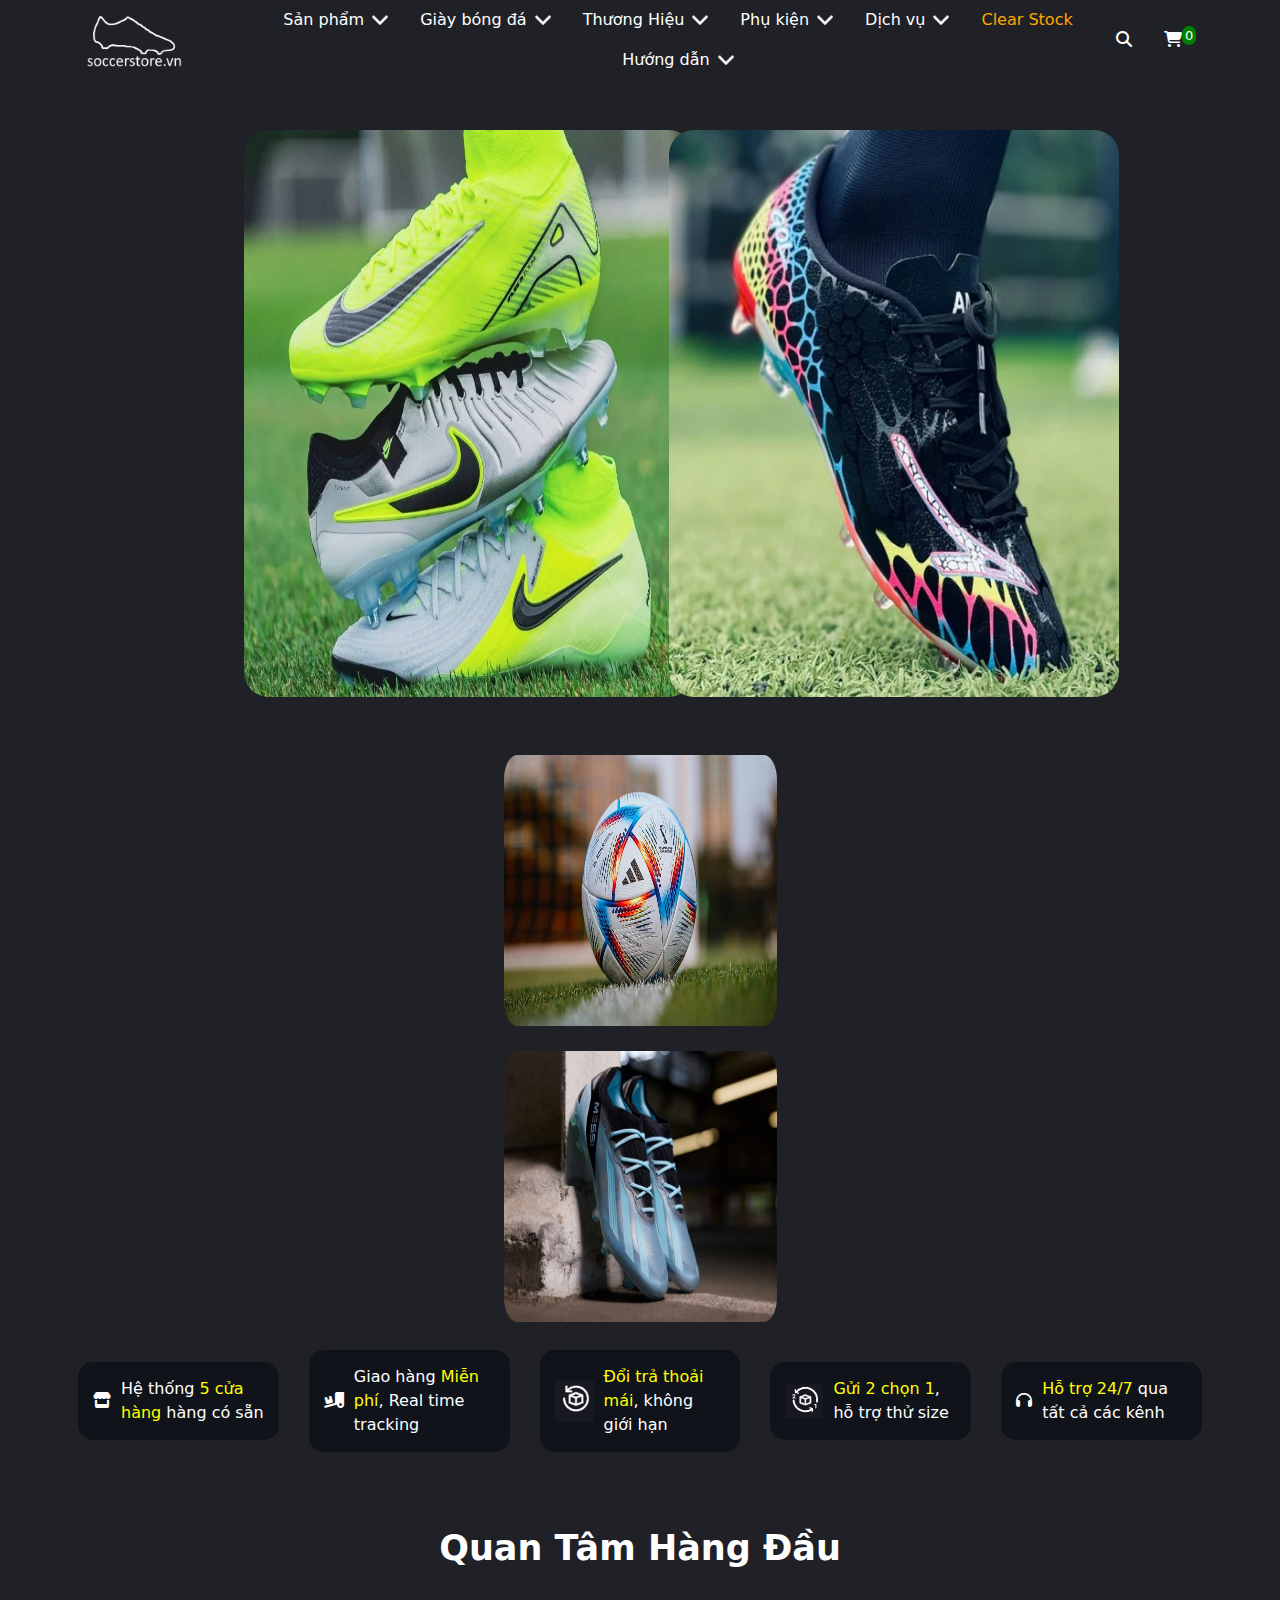
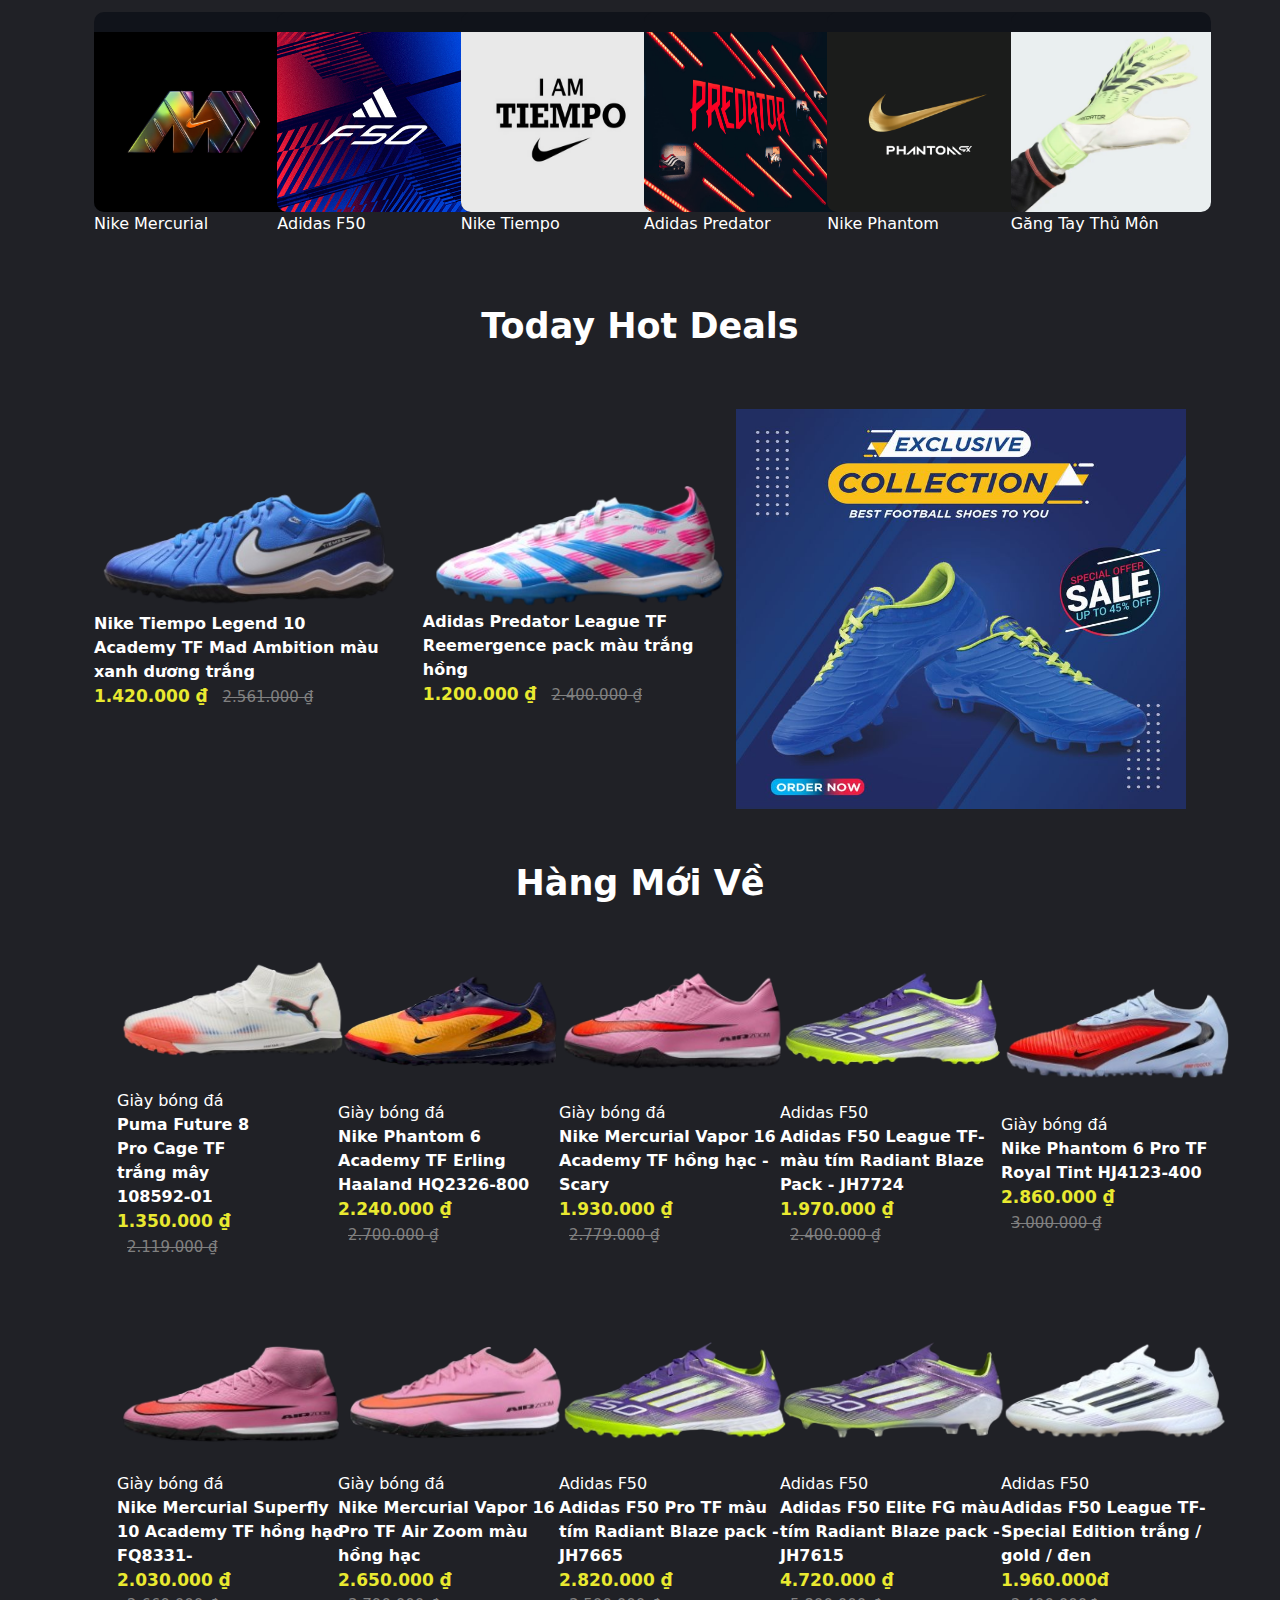
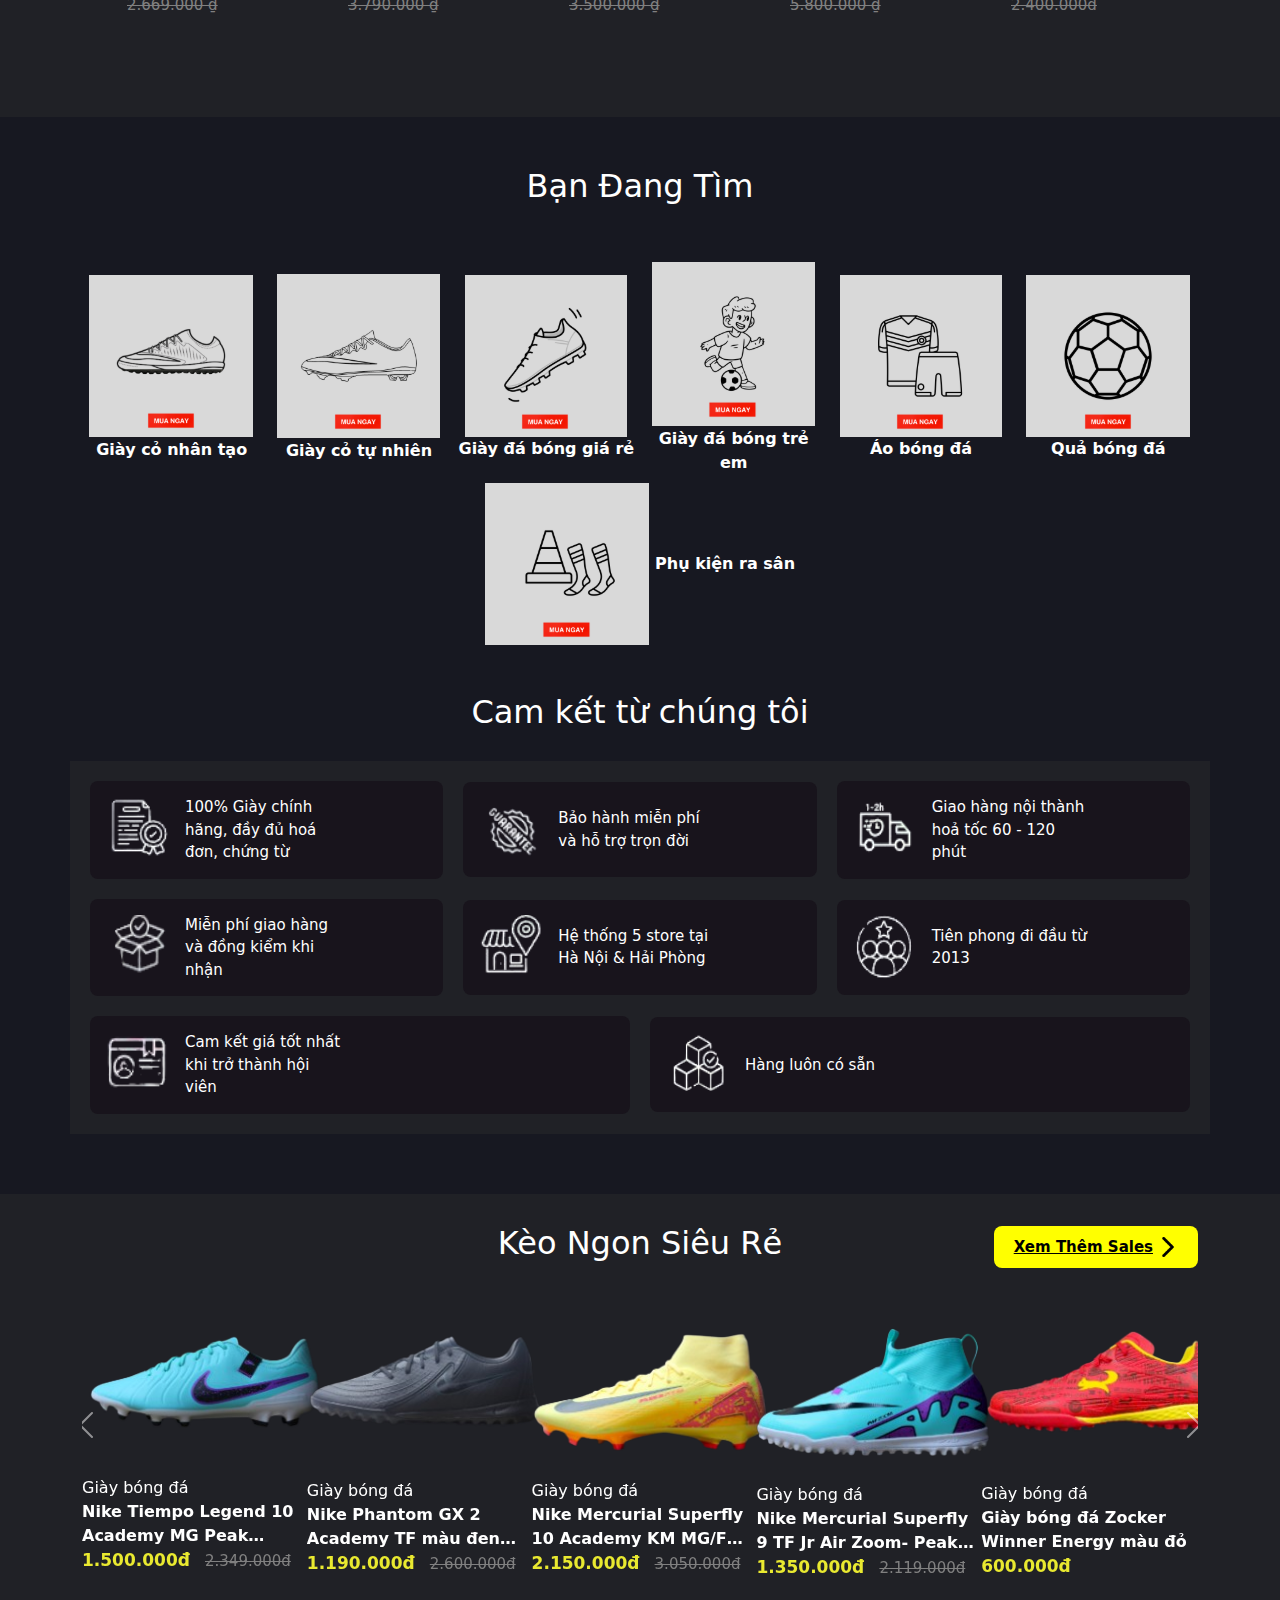
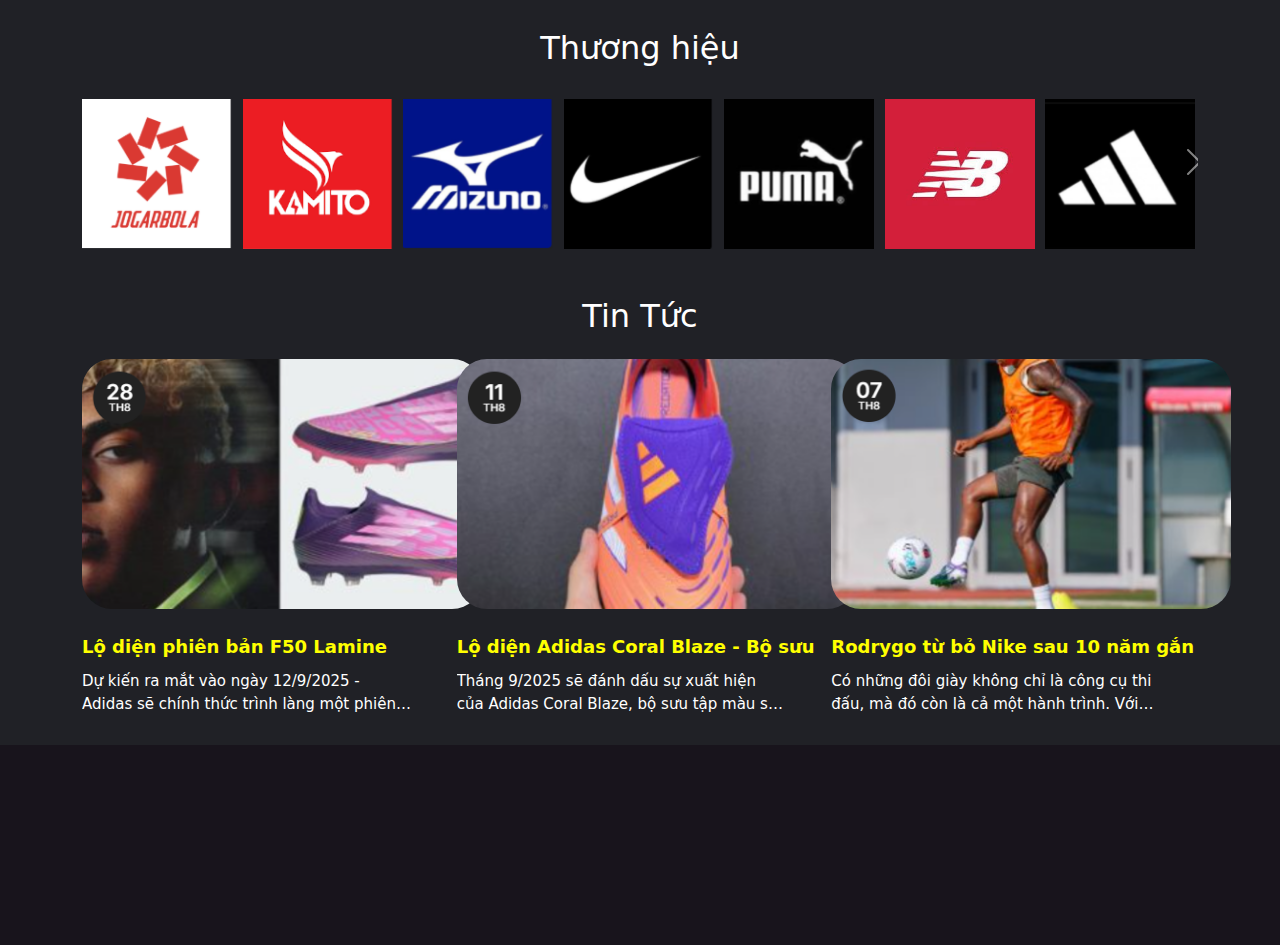
<file: index.html>
<!DOCTYPE html>
<html lang="en">

<head>
  <meta charset="UTF-8" />
  <meta name="viewport" content="width=device-width, initial-scale=1.0" />
  <title>Web bán giày</title>
  <link rel="stylesheet" href="CSS/bootstrap.min.css" />
  <link rel="stylesheet" href="CSS/style.css" />
  <link rel="stylesheet" href="https://cdnjs.cloudflare.com/ajax/libs/font-awesome/6.4.2/css/all.min.css">
  <script src="js/bootstrap.bundle.min.js"></script>
</head>

<body>
  <div id="main">
    <div id="mau1">
      <div class="container">
        <header>
          <nav class="navbar navbar-expand-lg">
            <div class="container-fluid px-5">
              <a class="navbar-brand" href="#">
                <img src="IMAGE/logo.png" alt="" style="padding-right: 50px;" />
              </a>
              <!-- Menu ở giữa -->
              <div class="mx-auto">
                <ul class="nav justify-content-center">
                  <li class="nav-item dropdown">
                    <a class="nav-link dropdown-toggle d-flex align-items-center" href="#" class="sanPhamDropdown"
                      role="button" data-bs-toggle="dropdown" aria-expanded="false">
                      Sản phẩm
                      <img id="dropdownArrow" src="IMAGE/arrow-icon.png" width="16" height="10" class="ms-2" />
                    </a>
                    <ul class="dropdown-menu" aria-labelledby="sanPhamDropdown">
                      <li>
                        <a class="dropdown-item" href="#">Giày bóng đá</a>
                      </li>
                    </ul>
                  </li>
                  <li class="nav-item dropdown">
                    <a class="nav-link dropdown-toggle d-flex align-items-center" href="#" class="sanPhamDropdown"
                      role="button" data-bs-toggle="dropdown" aria-expanded="false">
                      Giày bóng đá
                      <img id="dropdownArrow" src="IMAGE/arrow-icon.png" width="16" height="10" class="ms-2" />
                    </a>
                    <ul class="dropdown-menu" aria-labelledby="sanPhamDropdown">
                      <li>
                        <a class="dropdown-item" href="#">Giày bóng đá</a>
                      </li>
                    </ul>
                  </li>
                  <li class="nav-item dropdown">
                    <a class="nav-link dropdown-toggle d-flex align-items-center" href="#" class="sanPhamDropdown"
                      role="button" data-bs-toggle="dropdown" aria-expanded="false">
                      Thương Hiệu
                      <img id="dropdownArrow" src="IMAGE/arrow-icon.png" width="16" height="10" class="ms-2" />
                    </a>
                    <ul class="dropdown-menu" aria-labelledby="sanPhamDropdown">
                      <li>
                        <a class="dropdown-item" href="#">Giày bóng đá</a>
                      </li>
                    </ul>
                  </li>
                  <li class="nav-item dropdown">
                    <a class="nav-link dropdown-toggle d-flex align-items-center" href="#" class="sanPhamDropdown"
                      role="button" data-bs-toggle="dropdown" aria-expanded="false">
                      Phụ kiện
                      <img id="dropdownArrow" src="IMAGE/arrow-icon.png" width="16" height="10" class="ms-2" />
                    </a>
                    <ul class="dropdown-menu" aria-labelledby="sanPhamDropdown">
                      <li>
                        <a class="dropdown-item" href="#">Giày bóng đá</a>
                      </li>
                    </ul>
                  </li>
                  <li class="nav-item dropdown">
                    <a class="nav-link dropdown-toggle d-flex align-items-center" href="#" class="sanPhamDropdown"
                      role="button" data-bs-toggle="dropdown" aria-expanded="false">
                      Dịch vụ
                      <img id="dropdownArrow" src="IMAGE/arrow-icon.png" width="16" height="10" class="ms-2" />
                    </a>
                    <ul class="dropdown-menu" aria-labelledby="sanPhamDropdown">
                      <li>
                        <a class="dropdown-item" href="#">Giày bóng đá</a>
                      </li>
                    </ul>
                  </li>
                  <li class="nav-item">
                    <a class="nav-link" href="#" style="color: orange">
                      Clear Stock</a>
                  </li>
                  <li class="nav-item dropdown">
                    <a class="nav-link dropdown-toggle d-flex align-items-center" href="#" class="sanPhamDropdown"
                      role="button" data-bs-toggle="dropdown" aria-expanded="false">
                      Hướng dẫn
                      <img id="dropdownArrow" src="IMAGE/arrow-icon.png" width="16" height="10" class="ms-2" />
                    </a>
                    <ul class="dropdown-menu" aria-labelledby="sanPhamDropdown">
                      <li>
                        <a class="dropdown-item" href="#">Giày bóng đá</a>
                      </li>
                    </ul>
                  </li>
                </ul>
              </div>
              <!-- Logo tìm kiếm và logo giỏ hàng -->
              <div class="d-flex align-items-center">
                <a href="#" class="nav-link">
                  <i class="fa fa-search"></i>
                </a>
                <a href="#" class="nav-link position-relative">
                  <i class="fa fa-shopping-cart"></i>
                  <span
                    style="background-color: green;position: absolute;bottom: 15px;border-radius: 14px;padding-left: 3px;padding-right: 3px;font-size: 13px;">
                    0
                  </span>
                </a>
              </div>
            </div>
          </nav>
        </header>
        <div class="main-content">
          <!-- Phần ảnh giày -->
          <div class="row justify-content-center align-items-center g-2" id="phanAnhGiay">
            <div class="col-4">
              <img src="IMAGE/anhdabong1.png" alt="">
            </div>
            <div class="col-4">
              <img src="IMAGE/anhdabong2.png" alt="">
            </div>
            <div class="col-3">
              <div class="row">
                <img src="IMAGE/anhdabong3.png" alt="">
              </div>
              <div class="row">
                <img src="IMAGE/anhdabong4.png" alt="">
              </div>
            </div>
          </div>

          <!-- Phần dưới ảnh giày -->
          <div class="row justify-content-center align-items-center g-2" id="phanDuoiAnh">
            <div class="col">
              <div><i class="fa fa-store"></i></div>
              <div>Hệ thống <span>5 cửa hàng</span> hàng có sẵn</div>
            </div>
            <div class="col">
              <div><i class="fa fa-truck-loading"></i></div>
              <div>Giao hàng <span>Miễn phí</span>, Real time tracking</div>
            </div>
            <div class="col">
              <div><i> <img src="IMAGE/icon-1.png" alt=""></i></div>
              <div><span>Đổi trả thoải mái</span>, không giới hạn</div>
            </div>
            <div class="col">
              <div><i><img src="IMAGE/icon02.png" alt=""></i></div>
              <div><span>Gửi 2 chọn 1</span>, hỗ trợ thử size</div>
            </div>
            <div class="col">
              <div><i class="fa fa-headphones"></i> </div>
              <div><span>Hỗ trợ 24/7</span> qua tất cả các kênh</div>
            </div>

          </div>

          <!-- Quan Tâm Hàng Đầu -->
          <div class="container-fluid" id="quanTamHangDau">
            <div class="textQuanTamHangDau">Quan Tâm Hàng Đầu</div>
            <div class="row justify-content-center align-items-center g-2">
              <div class="col-6 col-sm-4 col-md-2 mb-3">
                <div><img src="IMAGE/logo-mercurial.png" alt=""></div>
                <div><span>Nike Mercurial</span></div>
              </div>
              <div class="col-6 col-sm-4 col-md-2 mb-3">
                <div><img src="IMAGE/logo-adidas-f50.png" alt=""></div>
                <div><span>Adidas F50</span></div>
              </div>
              <div class="col-6 col-sm-4 col-md-2 mb-3">
                <div><img src="IMAGE/logo-tiempo.png" alt=""></div>
                <div><span>Nike Tiempo</span></div>
              </div>
              <div class="col-6 col-sm-4 col-md-2 mb-3">
                <div><img src="IMAGE/logo-adidas-predator.png" alt=""></div>
                <div><span>Adidas Predator</span></div>
              </div>
              <div class="col-6 col-sm-4 col-md-2 mb-3">
                <div><img src="IMAGE/logo-nike-phantom.png" alt=""></div>
                <div><span>Nike Phantom</span></div>
              </div>
              <div class="col-6 col-sm-4 col-md-2 mb-3">
                <div><img src="IMAGE/gangtaythumon.png" alt=""></div>
                <div><span>Găng Tay Thủ Môn</span></div>
              </div>
            </div>

          </div>

          <!-- Hot Deals Today -->
          <div class="container-fluid mt-5" style="padding-bottom: 100px;">
            <div class="textHotDeals">Today Hot Deals</div>
            <div class="row justify-content-center align-items-center g-2 mt-5" id="contentHotDeals">
              <!-- Sửa lại section: bỏ d-flex, dùng row bên trong -->
              <section class="col-lg-7 col-md-7 col-12">
                <div class="row">
                  <div class="col-md-6 mb-4">
                    <div>
                      <a href="#"><img src="IMAGE/hot-deal1.png" alt="HotDeal1" style="width:100%;"></a>
                    </div>
                    <div class="tenGiayHotDeals">
                      Nike Tiempo Legend 10 Academy TF Mad Ambition màu xanh dương trắng
                    </div>
                    <div class="giaGiay">
                      <span class="gia-moi">1.420.000 ₫</span>
                      <span class="gia-cu">2.561.000 ₫</span>
                    </div>
                  </div>
                  <div class="col-md-6 mb-4">
                    <div>
                      <a href="#"><img src="IMAGE/hot-deal2.png" alt="" style="width:100%;"></a>
                    </div>
                    <div class="tenGiayHotDeals">
                      Adidas Predator League TF Reemergence pack màu trắng hồng
                    </div>
                    <div class="giaGiay">
                      <span class="gia-moi">1.200.000 ₫</span>
                      <span class="gia-cu">2.400.000 ₫</span>
                    </div>
                  </div>
                </div>
              </section>
              <!-- Phần Aside -->
              <aside class="col-lg-5 col-md-5 col-12">
                <img src="IMAGE/sale-banner.png" alt="" style="width: 100%;height: 400px;">
              </aside>
            </div>
            <!-- Hàng mới về -->
            <div class="textHotDeals mt-5">Hàng Mới Về</div>
            <div class="row justify-content-center align-items-center" id="hangMoiVe">
              <div class="col-6 col-sm-4 col-md-2">
                <img src="IMAGE/hangmoive1.png" alt="">
                <div class="titleHangMoiVe">
                  Giày bóng đá <br> <span class="textHangMoi">Puma Future 8 Pro Cage TF trắng mây 108592-01</span>
                  <span class="gia-moi">1.350.000 ₫</span>
                  <span class="gia-cu">2.119.000 ₫</span>
                </div>
              </div>
              <div class="col-6 col-sm-4 col-md-2">
                <img src="IMAGE/hangmoive2.png" alt="">
                <div class="titleHangMoiVe">
                  Giày bóng đá <br>
                  <div class="textHangMoi">Nike Phantom 6 Academy TF Erling Haaland HQ2326-800</div>
                  <span class="gia-moi">2.240.000 ₫</span>
                  <span class="gia-cu">2.700.000 ₫</span>
                </div>
              </div>
              <div class="col-6 col-sm-4 col-md-2">
                <img src="IMAGE/hangmoive3.png" alt="">
                <div class="titleHangMoiVe">
                  Giày bóng đá
                  <div class="textHangMoi">Nike Mercurial Vapor 16 Academy TF hồng hạc - Scary</div>
                  <span class="gia-moi">1.930.000 ₫</span>
                  <span class="gia-cu">2.779.000 ₫</span>
                </div>
              </div>
              <div class="col-6 col-sm-4 col-md-2">
                <img src="IMAGE/hangmoive4.png" alt="">
                <div class="titleHangMoiVe">
                  Adidas F50
                  <div class="textHangMoi">Adidas F50 League TF- màu tím Radiant Blaze Pack - JH7724</div>
                  <span class="gia-moi">1.970.000 ₫</span>
                  <span class="gia-cu">2.400.000 ₫</span>
                </div>
              </div>
              <div class="col-6 col-sm-4 col-md-2">
                <img src="IMAGE/hangmoive5.png" alt="">
                <div class="titleHangMoiVe">
                  Giày bóng đá
                  <div class="textHangMoi">Nike Phantom 6 Pro TF Royal Tint HJ4123-400</div>
                  <span class="gia-moi">2.860.000 ₫</span>
                  <span class="gia-cu">3.000.000 ₫</span>
                </div>
              </div>
              <div class="col-6 col-sm-4 col-md-2 mt-5">
                <img src="IMAGE/hangmoive6.png" alt="">
                <div class="titleHangMoiVe">
                  Giày bóng đá
                  <div class="textHangMoi">Nike Mercurial Superfly 10 Academy TF hồng hạc FQ8331-</div>
                  <span class="gia-moi">2.030.000 ₫</span>
                  <span class="gia-cu">2.669.000 ₫</span>
                </div>
              </div>
              <div class="col-6 col-sm-4 col-md-2 mt-5">
                <img src="IMAGE/hangmoive7.png" alt="">
                <div class="titleHangMoiVe">
                  Giày bóng đá
                  <div class="textHangMoi">Nike Mercurial Vapor 16 Pro TF Air Zoom màu hồng hạc</div>
                  <span class="gia-moi">2.650.000 ₫</span>
                  <span class="gia-cu">3.790.000 ₫</span>
                </div>
              </div>
              <div class="col-6 col-sm-4 col-md-2 mt-5">
                <img src="IMAGE/hangmoive8.png" alt="">
                <div class="titleHangMoiVe">
                  Adidas F50
                  <div class="textHangMoi">Adidas F50 Pro TF màu tím Radiant Blaze pack - JH7665</div>
                  <span class="gia-moi">2.820.000 ₫ </span>
                  <span class="gia-cu">3.500.000 ₫</span>
                </div>
              </div>
              <div class="col-6 col-sm-4 col-md-2 mt-5">
                <a href="">
                  <img src="IMAGE/hangmoive9.png" alt="">
                  <div class="titleHangMoiVe">
                    Adidas F50
                    <div class="textHangMoi">Adidas F50 Elite FG màu tím Radiant Blaze pack - JH7615</div>
                    <span class="gia-moi">4.720.000 ₫</span>
                    <span class="gia-cu">5.800.000 ₫</span>
                  </div>
                </a>

              </div>
              <div class="col-6 col-sm-4 col-md-2 mt-5">
                <img src="IMAGE/hangmoive10.png" alt="">
                <div class="titleHangMoiVe">
                  Adidas F50
                  <div class="textHangMoi">Adidas F50 League TF- Special Edition trắng / gold / đen</div>
                  <span class="gia-moi">1.960.000đ</span>
                  <span class="gia-cu">2.400.000đ</span>
                </div>
              </div>
            </div>
          </div>


        </div>

      </div>
    </div>
    <div id="mau2">
      <div class="container">
        <div id="banDangTim">
          <h2>Bạn Đang Tìm</h2>
          <div class="row row-cols-7 justify-content-center align-items-center g-2 mt-5">
            <div class="col">
              <img src="IMAGE/bandangtim1.png" alt="">
              <span>Giày cỏ nhân tạo</span>
            </div>
            <div class="col">
              <img src="IMAGE/bandangtim2.png" alt="">
              <span>Giày cỏ tự nhiên</span>
            </div>
            <div class="col">
              <img src="IMAGE/bandangtim3.png" alt="">
              <span>Giày đá bóng giá rẻ</span>
            </div>
            <div class="col">
              <img src="IMAGE/bandangtim4.png" alt="">
              <span>Giày đá bóng trẻ em</span>
            </div>
            <div class="col">
              <img src="IMAGE/bandangtim5.png" alt="">
              <span>Áo bóng đá</span>
            </div>
            <div class="col">
              <img src="IMAGE/bandangtim6.png" alt="">
              <span>Quả bóng đá</span>
            </div>
            <div class="col">
              <img src="IMAGE/bandangtim7.png" alt="">
              <span>Phụ kiện ra sân</span>
            </div>
          </div>
        </div>
        <div class="mt-5">
          <h2>Cam kết từ chúng tôi</h2>
          <div class="row justify-content-center align-items-center" id="camKet">
            <div class="col">
              <img src="IMAGE/logocamket1.png" alt="">
              <div>100% Giày chính hãng, đầy đủ hoá đơn, chứng từ</div>
            </div>
            <div class="col">
              <img src="IMAGE/logocamket2.png" alt="">
              <div>Bảo hành miễn phí và hỗ trợ trọn đời</div>
            </div>
            <div class="col">
              <img src="IMAGE/logocamket3.png" alt="">
              <div>Giao hàng nội thành hoả tốc 60 - 120 phút</div>
            </div>
            <div class="col">
              <img src="IMAGE/logocamket4.png" alt="">
              <div>Miễn phí giao hàng và đồng kiểm khi nhận</div>
            </div>
            <div class="col">
              <img src="IMAGE/logocamket5.png" alt="">
              <div>Hệ thống 5 store tại Hà Nội & Hải Phòng</div>
            </div>
            <div class="col">
              <img src="IMAGE/logocamket6.png" alt="">
              <div>Tiên phong đi đầu từ 2013</div>
            </div>
            <div class="col">
              <img src="IMAGE/logocamket7.png" alt="">
              <div>Cam kết giá tốt nhất khi trở thành hội viên</div>
            </div>
            <div class="col">
              <img src="IMAGE/logocamket8.png" alt="">
              <div>Hàng luôn có sẵn</div>
            </div>
          </div>
        </div>

      </div>

    </div>

    <div id="mau3">
      <div class="container">
        <div id="keoNgonSieuRe">
          <div class="keo-header">
            <h2 class="keo-title">Kèo Ngon Siêu Rẻ</h2>
            <div class="sales-button">
              Xem Thêm Sales <img src="IMAGE/iconarrow.png" alt="" style="width: 20px;">
            </div>
          </div>
          <!-- Ảnh carousel dưới phần tiêu đề -->
          <div id="keoNgonCarousel" class="carousel slide" data-bs-ride="carousel">
            <div class="carousel-inner">
              <!-- item active -->
              <div class="carousel-item active">
                <div class="row row-cols-5 justify-content-center align-items-center g-2 mt-5">
                  <div class="col">
                    <img src="IMAGE/keongonsieure1.png" alt="">
                    <div class="mt-5">Giày bóng đá
                      <div class="textKeoNgon">Nike Tiempo Legend 10 Academy MG Peak Ready pack màu xanh mint DV4337-300
                      </div>
                      <span class="gia-moi">1.500.000đ</span>
                      <span class="gia-cu">2.349.000đ</span>
                    </div>
                  </div>
                  <div class="col">
                    <img src="IMAGE/keongonsieure2.png" alt="">
                    <div class="mt-5">Giày bóng đá
                      <div class="textKeoNgon">Nike Phantom GX 2 Academy TF màu đen Deep Jungle FJ2577-002</div>
                      <span class="gia-moi">1.190.000đ</span>
                      <span class="gia-cu">2.600.000đ</span>
                    </div>
                  </div>
                  <div class="col">
                    <img src="IMAGE/keongonsieure3.png" alt="">
                    <div class="mt-4">Giày bóng đá
                      <div class="textKeoNgon">Nike Mercurial Superfly 10 Academy KM MG/FG Kylian</div>
                      <span class="gia-moi">2.150.000đ</span>
                      <span class="gia-cu">3.050.000đ</span>
                    </div>
                  </div>
                  <div class="col">
                    <img src="IMAGE/keongonsieure4.png" alt="">
                    <div class="mt-4">Giày bóng đá
                      <div class="textKeoNgon">Nike Mercurial Superfly 9 TF Jr Air Zoom- Peak Ready pack màu Xanh bạc hà
                        Kids DJ5616-300</div>
                      <span class="gia-moi">1.350.000đ</span>
                      <span class="gia-cu">2.119.000đ</span>
                    </div>
                  </div>
                  <div class="col">
                    <img src="IMAGE/keongonsieure5.png" alt="">
                    <div class="mt-5">Giày bóng đá
                      <div class="textKeoNgon">Giày bóng đá Zocker Winner Energy màu đỏ</div>
                      <span class="gia-moi">600.000đ</span>
                      <!-- <span class="gia-cu">2.119.000đ</span> -->
                    </div>
                  </div>
                </div>

              </div>
              <!-- item  -->
              <div class="carousel-item">
                <div class="row row-cols-5 justify-content-center align-items-center g-2 mt-5">
                  <div class="col">
                    <img src="IMAGE/keongonsieure6.png" alt="">
                    <div class="mt-5">Giày bóng đá
                      <div class="textKeoNgon">NNike Phantom GX 2 Pro TF Mad Voltage pack màu vàng chuối bạc FJ2583-003
                      </div>
                      <span class="gia-moi">2.200.000đ</span>
                      <span class="gia-cu">3.700.000đ</span>
                    </div>
                  </div>
                  <div class="col">
                    <img src="IMAGE/keongonsieure7.png" alt="">
                    <div class="mt-5">Giày bóng đá
                      <div class="textKeoNgon">Mizuno Monarcida Neo 3 Select FG màu xanh trắng P1GA242527</div>
                      <span class="gia-moi">1.450.000đ</span>
                      <span class="gia-cu">1.699.000đ</span>
                    </div>
                  </div>
                  <div class="col">
                    <img src="IMAGE/keongonsieure8.png" alt="">
                    <div class="mt-5">Giày bóng đá
                      <div class="textKeoNgon">Kamito Artista Pro TF màu đỏ KMTF240314</div>
                      <span class="gia-moi">660.000đ</span>
                      <!-- <span class="gia-cu">2.119.000đ</span> -->
                    </div>
                  </div>
                  <div class="col">
                    <img src="IMAGE/keongonsieure9.png" alt="">
                    <div class="mt-5">Giày bóng đá
                      <div class="textKeoNgon">Giày đá bóng Wika QH19 Z-Vol Quang Hải màu xanh ngọc cam</div>
                      <span class="gia-moi">630.000đ</span>
                      <!-- <span class="gia-cu">2.119.000đ</span> -->
                    </div>
                  </div>
                  <div class="col">
                    <img src="IMAGE/keongonsieure10.png" alt="">
                    <div class="mt-5">Giày bóng đá
                      <div class="textKeoNgon">Nike Mercurial Vapor 16 Pro AG Air Zoom- Prism pack màu xám xanh
                        FQ8684-301
                      </div>
                      <span class="gia-moi">3.220.000đ</span>
                      <span class="gia-cu">4.550.000đ</span>
                    </div>
                  </div>
                </div>

              </div>
              <!-- nut cho carousel -->
              <button class="carousel-control-prev" type="button" data-bs-target="#keoNgonCarousel"
                data-bs-slide="prev">
                <span class="carousel-control-prev-icon" aria-hidden="true"></span>
                <span class="visually-hidden">Previous</span>
              </button>
              <button class="carousel-control-next" type="button" data-bs-target="#keoNgonCarousel"
                data-bs-slide="next">
                <span class="carousel-control-next-icon" aria-hidden="true"></span>
                <span class="visually-hidden">Next</span>
              </button>
            </div>
          </div>
        </div>

        <!-- Thuong hieu  -->

        <div id="thuongHieu">
          <h2 class="mt-5 text-center">Thương hiệu</h2>
          <div id="carouselThuongHieu" class="carousel slide" data-bs-ride="carousel">
            <div class="carousel-inner">
              <!-- carousel active -->
              <div class="carousel-item active">
                <div class="row row-cols-7 justify-content-center align-items-center g-2 mt-3">
                  <div class="col">
                    <img src="IMAGE/thuonghieu1.png" alt="">
                  </div>
                  <div class="col">
                    <img src="IMAGE/thuonghieu2.png" alt="">
                  </div>
                  <div class="col">
                    <img src="IMAGE/thuonghieu3.png" alt="">
                  </div>
                  <div class="col">
                    <img src="IMAGE/thuonghieu4.png" alt="">
                  </div>
                  <div class="col">
                    <img src="IMAGE/thuonghieu5.png" alt="">
                  </div>
                  <div class="col">
                    <img src="IMAGE/thuonghieu6.png" alt="">
                  </div>
                  <div class="col">
                    <img src="IMAGE/thuonghieu7.png" alt="">
                  </div>
                </div>

              </div>
              <!-- carousel item -->
              <div class="carousel-item">
                <div class="row row-cols-7 justify-content-center align-items-center g-2 mt-3">
                  <div class="col">
                    <img src="IMAGE/thuonghieu3.png" alt="">
                  </div>
                  <div class="col">
                    <img src="IMAGE/thuonghieu4.png" alt="">
                  </div>
                  <div class="col">
                    <img src="IMAGE/thuonghieu5.png" alt="">
                  </div>
                  <div class="col">
                    <img src="IMAGE/thuonghieu6.png" alt="">
                  </div>
                  <div class="col">
                    <img src="IMAGE/thuonghieu7.png" alt="">
                  </div>
                  <div class="col">
                    <img src="IMAGE/thuonghieu8.png" alt="">
                  </div>
                  <div class="col">
                    <img src="IMAGE/thuonghieu9.png" alt="">
                  </div>
                </div>
              </div>
              <!-- nut cho carousel -->
              <button class="carousel-control-prev" type="button" data-bs-target="#carouselThuongHieu"
                data-bs-slide="prev">
                <span class="carousel-control-prev-icon" aria-hidden="true"></span>
                <span class="visually-hidden">Previous</span>
              </button>
              <button class="carousel-control-next" type="button" data-bs-target="#carouselThuongHieu"
                data-bs-slide="next">
                <span class="carousel-control-next-icon" aria-hidden="true"></span>
                <span class="visually-hidden">Next</span>
              </button>
            </div>
          </div>
        </div>

        <!-- tin tuc -->
        <div id="tinTuc">
          <h2 class="mt-5">Tin Tức</h2>
          <div class="row justify-content-center align-items-center g-2 mt-3">
            <div class="col-6 col-xl-4 col-md-4">
              <img src="IMAGE/tintuc1.png" alt="">
              <div class="tinTucTitle mt-4">
                <div class="tieuDe">Lộ diện phiên bản F50 Lamine Yamal tiếp theo</div>
                <div class="contentChinh-ttuc mt-2">Dự kiến ra mắt vào ngày 12/9/2025 - Adidas sẽ chính thức trình làng
                  một
                  phiên
                  bản giới hạn tiếp
                  theo mang dấu ấn cá nhân của thần đồng xứ Catalonia: Adidas F50 Yamal. Đây không chỉ là một mẫu giày
                  bóng đá mới, mà còn là lời khẳng định về sự xuất hiện của một biểu tượng kế thừa, người được kỳ vọng
                  tiếp nối con đường của Messi tại Barcelona: Lamine Yamal.</div>
              </div>
            </div>
            <div class="col-6 col-xl-4 col-md-4">
              <img src="IMAGE/tintuc2.png" alt="">
              <div class="tinTucTitle mt-4">
                <div class="tieuDe">Lộ diện Adidas Coral Blaze - Bộ sưu tập chủ đạo trong Adidas Fall Pack 2025</div>
                <div class="contentChinh-ttuc mt-2">Tháng 9/2025 sẽ đánh dấu sự xuất hiện của Adidas Coral Blaze, bộ sưu
                  tập màu sắc chủ đạo thuộc Adidas Fall Pack 2025 dành cho mùa giải 2025–2026. Ngay từ tên gọi, Coral
                  Blaze đã gợi lên hình ảnh sắc cam rực rỡ như san hô, mang lại một diện mạo nổi bật và tràn đầy năng
                  lượng trên sân cỏ. Những hình ảnh đầu tiên được leak ra bởi FH đã cho thấy điều đó.</div>
              </div>
            </div>
            <div class="col-6 col-xl-4 col-md-4">
              <img src="IMAGE/tintuc3.png" alt="">
              <div class="tinTucTitle mt-4">
                <div class="tieuDe">Rodrygo từ bỏ Nike sau 10 năm gắn bó?</div>
                <div class="contentChinh-ttuc mt-2">Có những đôi giày không chỉ là công cụ thi đấu, mà đó còn là cả một
                  hành trình. Với Rodrygo, điều đó càng đúng hơn bao giờ hết. Chặng đường hơn 10 năm qua đánh dấu những
                  bước chạy đầu tiên mà tiền đạo người Brazil gắn bó với Nike, cụ thể là dòng giày Nike Mercurial. Vì
                  vậy, trong những buổi tập tiền mùa giải gần đây, việc chứng kiến Rodrygo trên chân đôi Adidas F50 mới
                  nhất thực sự là một điều bất ngờ.</div>
              </div>
            </div>
          </div>

        </div>


      </div>
    </div>

  </div>






  <footer>

  </footer>
</body>

</html>
</file>
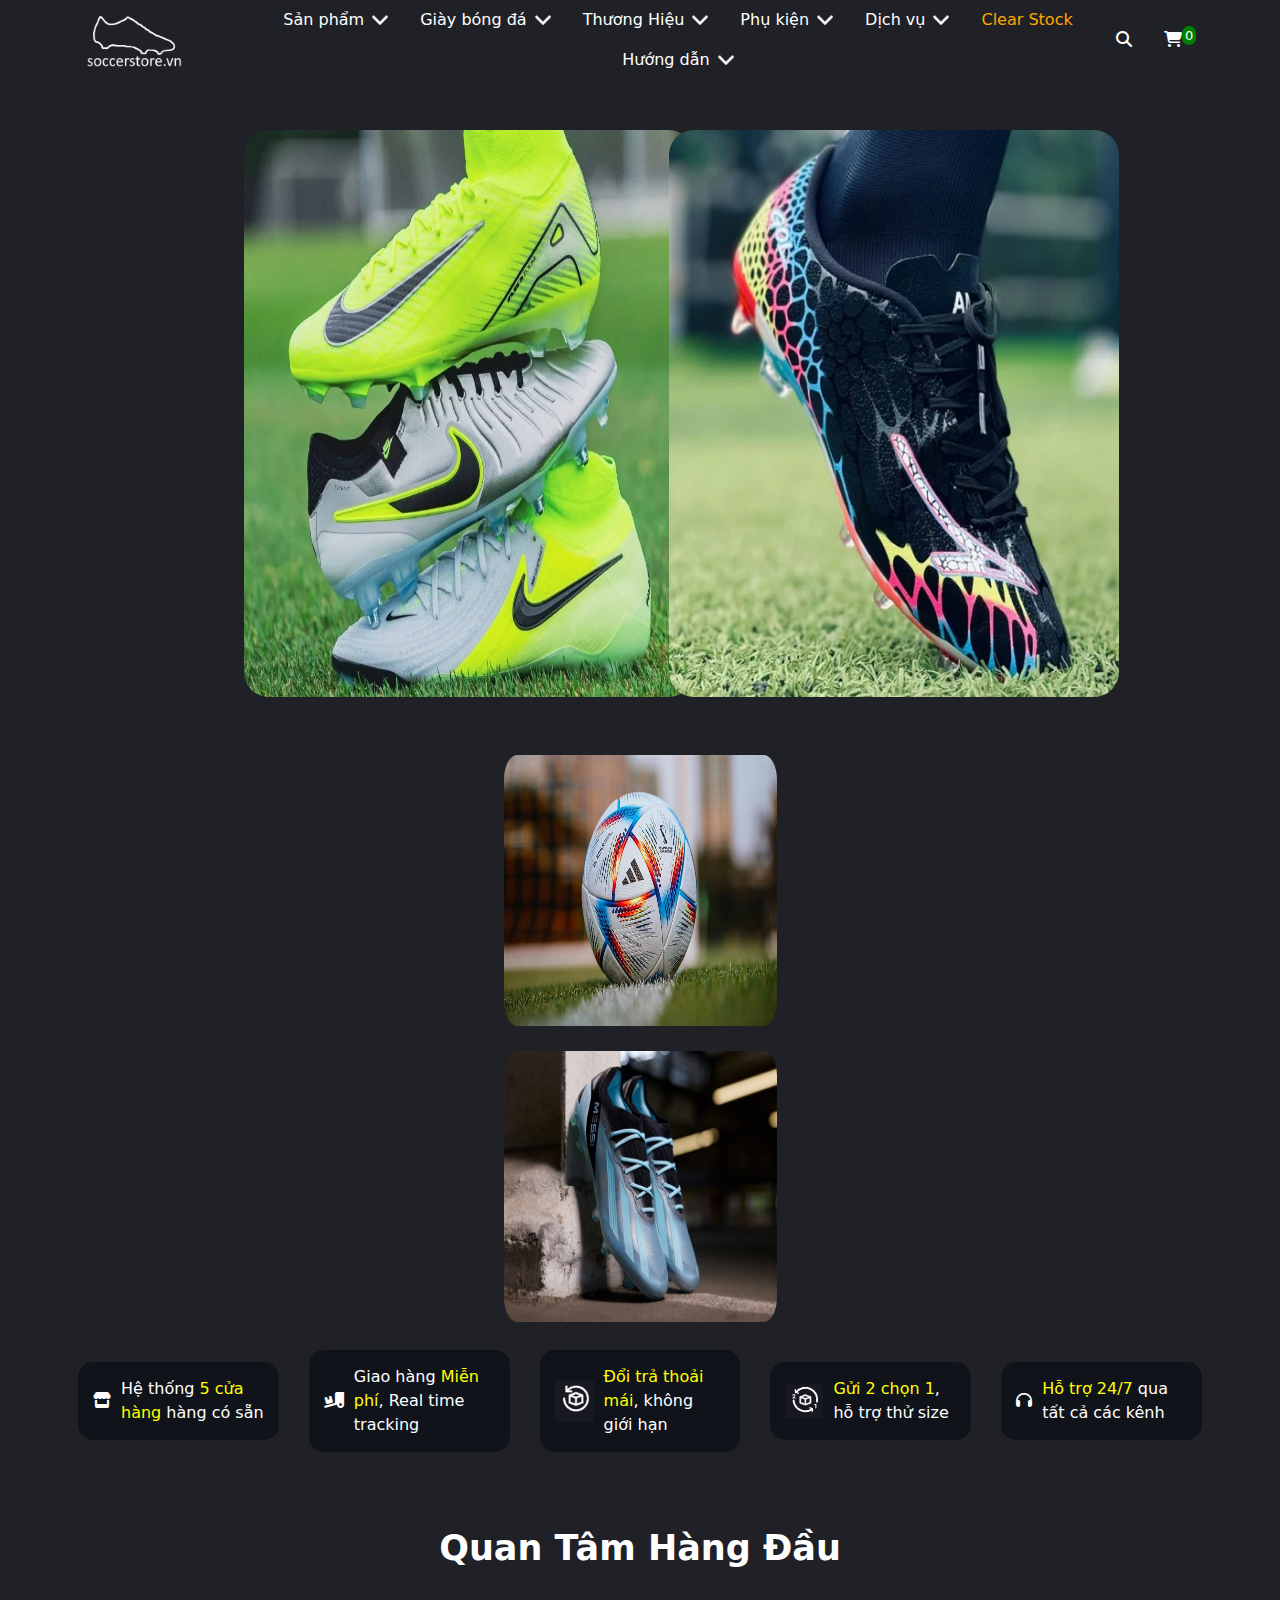
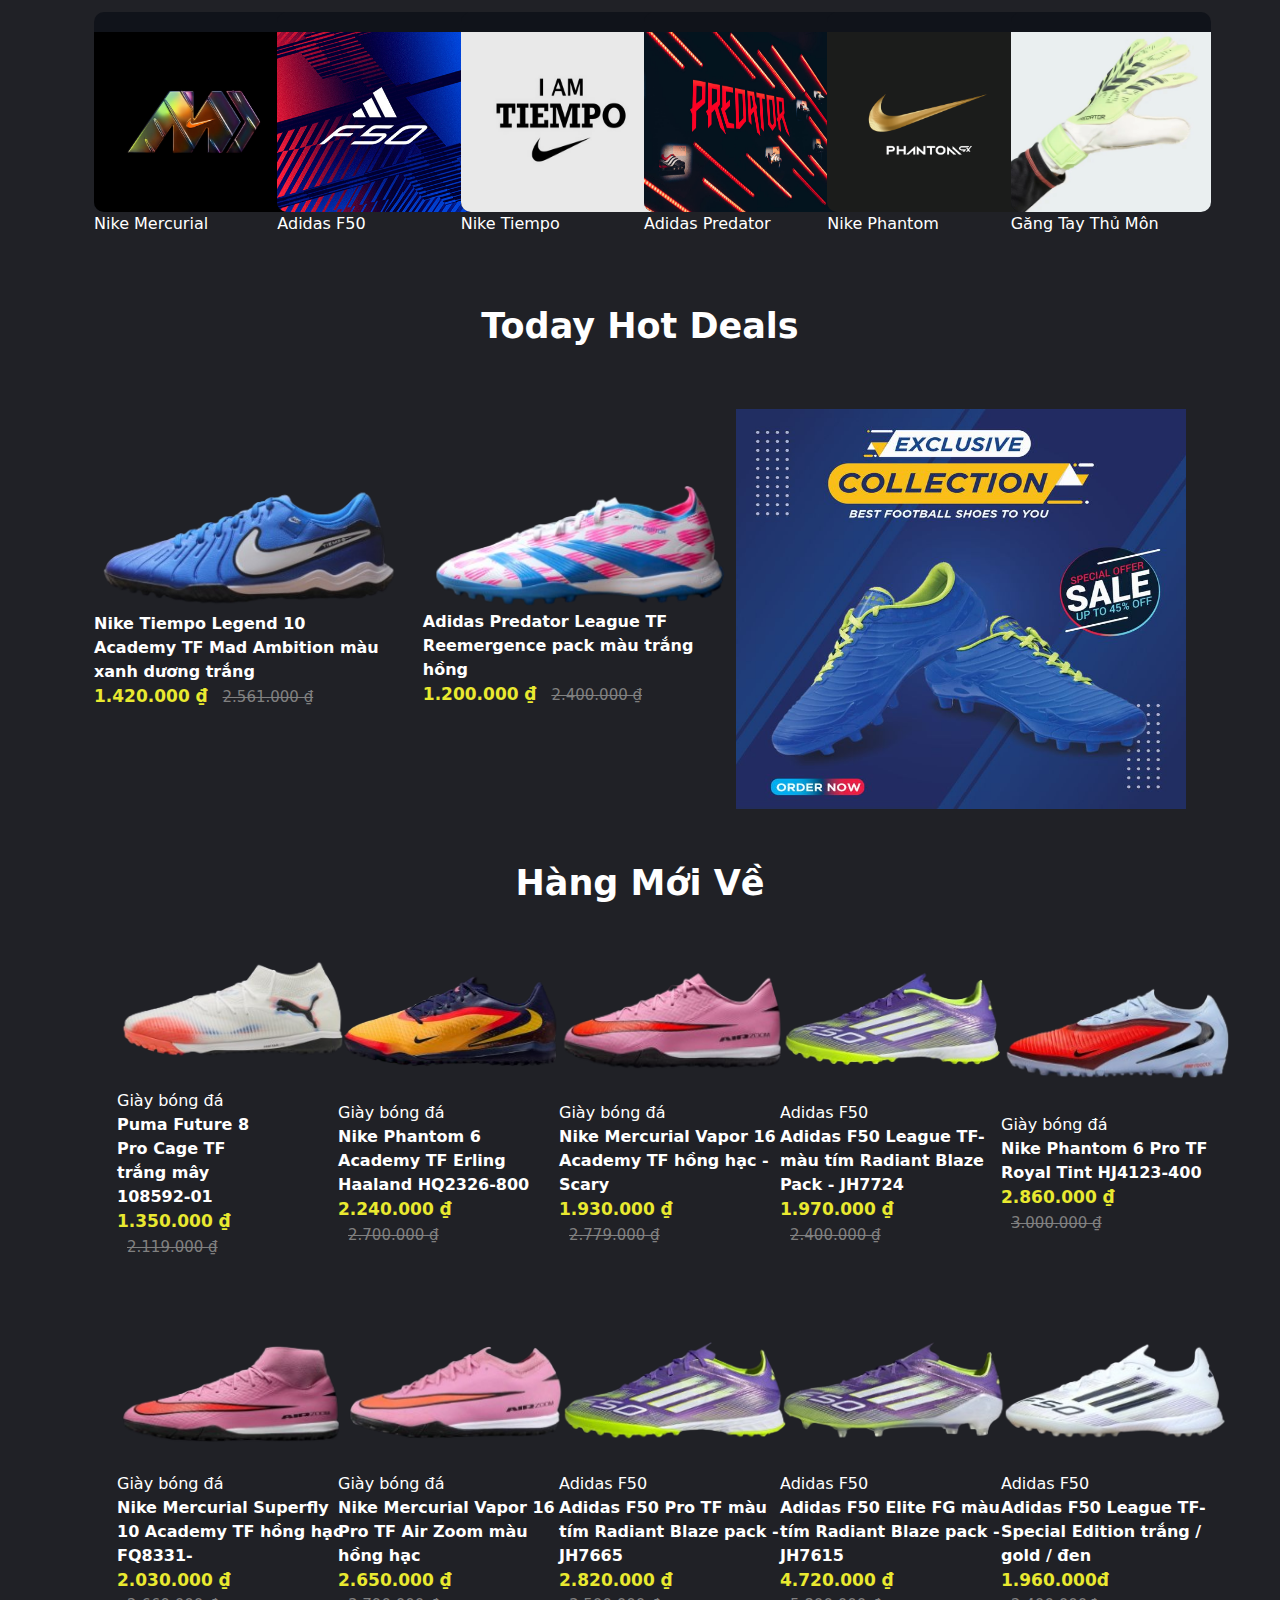
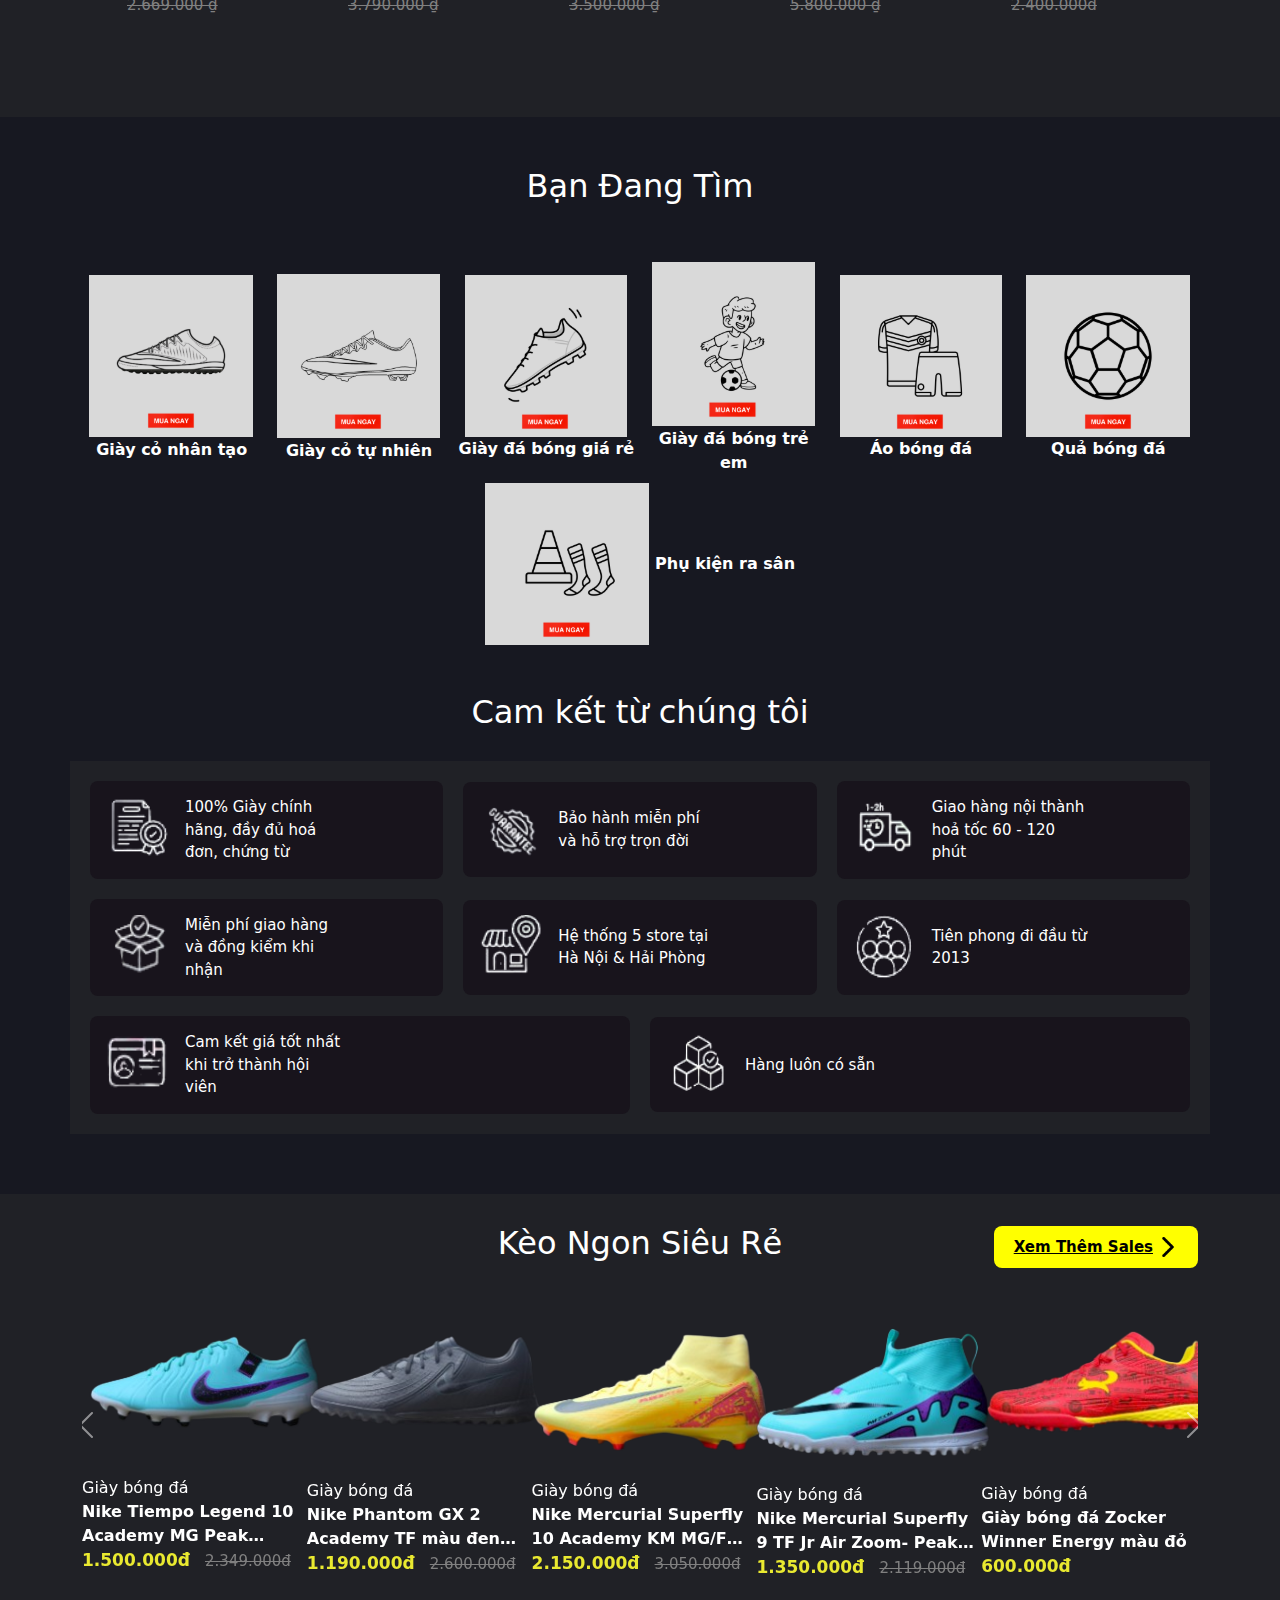
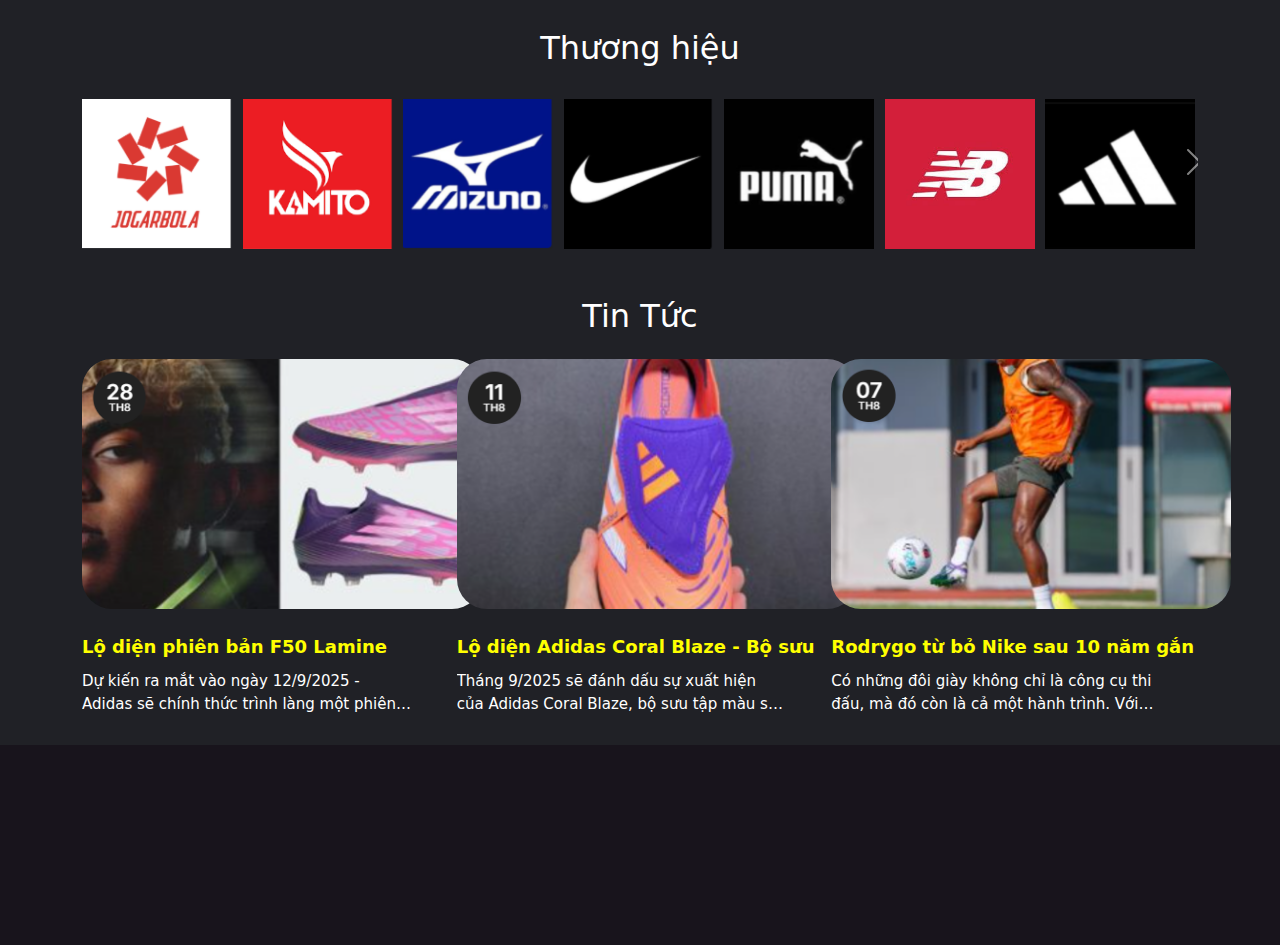
<file: HTML/index.html>
<!DOCTYPE html>
<html lang="en">

<head>
  <meta charset="UTF-8" />
  <meta name="viewport" content="width=device-width, initial-scale=1.0" />
  <title>Web bán giày</title>
  <link rel="stylesheet" href="../CSS/bootstrap.min.css" />
  <link rel="stylesheet" href="../CSS/style.css" />
  <link rel="stylesheet" href="https://cdnjs.cloudflare.com/ajax/libs/font-awesome/6.4.2/css/all.min.css">
  <script src="../js/bootstrap.bundle.min.js"></script>
</head>

<body>
  <div id="main">
    <div id="mau1">
      <div class="container">
        <header>
          <nav class="navbar navbar-expand-lg">
            <div class="container-fluid px-5">
              <a class="navbar-brand" href="#">
                <img src="../IMAGE/logo.png" alt="" style="padding-right: 50px;" />
              </a>
              <!-- Menu ở giữa -->
              <div class="mx-auto">
                <ul class="nav justify-content-center">
                  <li class="nav-item dropdown">
                    <a class="nav-link dropdown-toggle d-flex align-items-center" href="#" class="sanPhamDropdown"
                      role="button" data-bs-toggle="dropdown" aria-expanded="false">
                      Sản phẩm
                      <img id="dropdownArrow" src="../IMAGE/arrow-icon.png" width="16" height="10" class="ms-2" />
                    </a>
                    <ul class="dropdown-menu" aria-labelledby="sanPhamDropdown">
                      <li>
                        <a class="dropdown-item" href="#">Giày bóng đá</a>
                      </li>
                    </ul>
                  </li>
                  <li class="nav-item dropdown">
                    <a class="nav-link dropdown-toggle d-flex align-items-center" href="#" class="sanPhamDropdown"
                      role="button" data-bs-toggle="dropdown" aria-expanded="false">
                      Giày bóng đá
                      <img id="dropdownArrow" src="../IMAGE/arrow-icon.png" width="16" height="10" class="ms-2" />
                    </a>
                    <ul class="dropdown-menu" aria-labelledby="sanPhamDropdown">
                      <li>
                        <a class="dropdown-item" href="#">Giày bóng đá</a>
                      </li>
                    </ul>
                  </li>
                  <li class="nav-item dropdown">
                    <a class="nav-link dropdown-toggle d-flex align-items-center" href="#" class="sanPhamDropdown"
                      role="button" data-bs-toggle="dropdown" aria-expanded="false">
                      Thương Hiệu
                      <img id="dropdownArrow" src="../IMAGE/arrow-icon.png" width="16" height="10" class="ms-2" />
                    </a>
                    <ul class="dropdown-menu" aria-labelledby="sanPhamDropdown">
                      <li>
                        <a class="dropdown-item" href="#">Giày bóng đá</a>
                      </li>
                    </ul>
                  </li>
                  <li class="nav-item dropdown">
                    <a class="nav-link dropdown-toggle d-flex align-items-center" href="#" class="sanPhamDropdown"
                      role="button" data-bs-toggle="dropdown" aria-expanded="false">
                      Phụ kiện
                      <img id="dropdownArrow" src="../IMAGE/arrow-icon.png" width="16" height="10" class="ms-2" />
                    </a>
                    <ul class="dropdown-menu" aria-labelledby="sanPhamDropdown">
                      <li>
                        <a class="dropdown-item" href="#">Giày bóng đá</a>
                      </li>
                    </ul>
                  </li>
                  <li class="nav-item dropdown">
                    <a class="nav-link dropdown-toggle d-flex align-items-center" href="#" class="sanPhamDropdown"
                      role="button" data-bs-toggle="dropdown" aria-expanded="false">
                      Dịch vụ
                      <img id="dropdownArrow" src="../IMAGE/arrow-icon.png" width="16" height="10" class="ms-2" />
                    </a>
                    <ul class="dropdown-menu" aria-labelledby="sanPhamDropdown">
                      <li>
                        <a class="dropdown-item" href="#">Giày bóng đá</a>
                      </li>
                    </ul>
                  </li>
                  <li class="nav-item">
                    <a class="nav-link" href="#" style="color: orange">
                      Clear Stock</a>
                  </li>
                  <li class="nav-item dropdown">
                    <a class="nav-link dropdown-toggle d-flex align-items-center" href="#" class="sanPhamDropdown"
                      role="button" data-bs-toggle="dropdown" aria-expanded="false">
                      Hướng dẫn
                      <img id="dropdownArrow" src="../IMAGE/arrow-icon.png" width="16" height="10" class="ms-2" />
                    </a>
                    <ul class="dropdown-menu" aria-labelledby="sanPhamDropdown">
                      <li>
                        <a class="dropdown-item" href="#">Giày bóng đá</a>
                      </li>
                    </ul>
                  </li>
                </ul>
              </div>
              <!-- Logo tìm kiếm và logo giỏ hàng -->
              <div class="d-flex align-items-center">
                <a href="#" class="nav-link">
                  <i class="fa fa-search"></i>
                </a>
                <a href="#" class="nav-link position-relative">
                  <i class="fa fa-shopping-cart"></i>
                  <span
                    style="background-color: green;position: absolute;bottom: 15px;border-radius: 14px;padding-left: 3px;padding-right: 3px;font-size: 13px;">
                    0
                  </span>
                </a>
              </div>
            </div>
          </nav>
        </header>
        <div class="main-content">
          <!-- Phần ảnh giày -->
          <div class="row justify-content-center align-items-center g-2" id="phanAnhGiay">
            <div class="col-4">
              <img src="../IMAGE/anhdabong1.png" alt="">
            </div>
            <div class="col-4">
              <img src="../IMAGE/anhdabong2.png" alt="">
            </div>
            <div class="col-3">
              <div class="row">
                <img src="../IMAGE/anhdabong3.png" alt="">
              </div>
              <div class="row">
                <img src="../IMAGE/anhdabong4.png" alt="">
              </div>
            </div>
          </div>

          <!-- Phần dưới ảnh giày -->
          <div class="row justify-content-center align-items-center g-2" id="phanDuoiAnh">
            <div class="col">
              <div><i class="fa fa-store"></i></div>
              <div>Hệ thống <span>5 cửa hàng</span> hàng có sẵn</div>
            </div>
            <div class="col">
              <div><i class="fa fa-truck-loading"></i></div>
              <div>Giao hàng <span>Miễn phí</span>, Real time tracking</div>
            </div>
            <div class="col">
              <div><i> <img src="../IMAGE/icon-1.png" alt=""></i></div>
              <div><span>Đổi trả thoải mái</span>, không giới hạn</div>
            </div>
            <div class="col">
              <div><i><img src="../IMAGE/icon02.png" alt=""></i></div>
              <div><span>Gửi 2 chọn 1</span>, hỗ trợ thử size</div>
            </div>
            <div class="col">
              <div><i class="fa fa-headphones"></i> </div>
              <div><span>Hỗ trợ 24/7</span> qua tất cả các kênh</div>
            </div>

          </div>

          <!-- Quan Tâm Hàng Đầu -->
          <div class="container-fluid" id="quanTamHangDau">
            <div class="textQuanTamHangDau">Quan Tâm Hàng Đầu</div>
            <div class="row justify-content-center align-items-center g-2">
              <div class="col-6 col-sm-4 col-md-2 mb-3">
                <div><img src="../IMAGE/logo-mercurial.png" alt=""></div>
                <div><span>Nike Mercurial</span></div>
              </div>
              <div class="col-6 col-sm-4 col-md-2 mb-3">
                <div><img src="../IMAGE/logo-adidas-f50.png" alt=""></div>
                <div><span>Adidas F50</span></div>
              </div>
              <div class="col-6 col-sm-4 col-md-2 mb-3">
                <div><img src="../IMAGE/logo-tiempo.png" alt=""></div>
                <div><span>Nike Tiempo</span></div>
              </div>
              <div class="col-6 col-sm-4 col-md-2 mb-3">
                <div><img src="../IMAGE/logo-adidas-predator.png" alt=""></div>
                <div><span>Adidas Predator</span></div>
              </div>
              <div class="col-6 col-sm-4 col-md-2 mb-3">
                <div><img src="../IMAGE/logo-nike-phantom.png" alt=""></div>
                <div><span>Nike Phantom</span></div>
              </div>
              <div class="col-6 col-sm-4 col-md-2 mb-3">
                <div><img src="../IMAGE/gangtaythumon.png" alt=""></div>
                <div><span>Găng Tay Thủ Môn</span></div>
              </div>
            </div>

          </div>

          <!-- Hot Deals Today -->
          <div class="container-fluid mt-5" style="padding-bottom: 100px;">
            <div class="textHotDeals">Today Hot Deals</div>
            <div class="row justify-content-center align-items-center g-2 mt-5" id="contentHotDeals">
              <!-- Sửa lại section: bỏ d-flex, dùng row bên trong -->
              <section class="col-lg-7 col-md-7 col-12">
                <div class="row">
                  <div class="col-md-6 mb-4">
                    <div>
                      <a href="#"><img src="../IMAGE/hot-deal1.png" alt="HotDeal1" style="width:100%;"></a>
                    </div>
                    <div class="tenGiayHotDeals">
                      Nike Tiempo Legend 10 Academy TF Mad Ambition màu xanh dương trắng
                    </div>
                    <div class="giaGiay">
                      <span class="gia-moi">1.420.000 ₫</span>
                      <span class="gia-cu">2.561.000 ₫</span>
                    </div>
                  </div>
                  <div class="col-md-6 mb-4">
                    <div>
                      <a href="#"><img src="../IMAGE/hot-deal2.png" alt="" style="width:100%;"></a>
                    </div>
                    <div class="tenGiayHotDeals">
                      Adidas Predator League TF Reemergence pack màu trắng hồng
                    </div>
                    <div class="giaGiay">
                      <span class="gia-moi">1.200.000 ₫</span>
                      <span class="gia-cu">2.400.000 ₫</span>
                    </div>
                  </div>
                </div>
              </section>
              <!-- Phần Aside -->
              <aside class="col-lg-5 col-md-5 col-12">
                <img src="../IMAGE/sale-banner.png" alt="" style="width: 100%;height: 400px;">
              </aside>
            </div>
            <!-- Hàng mới về -->
            <div class="textHotDeals mt-5">Hàng Mới Về</div>
            <div class="row justify-content-center align-items-center" id="hangMoiVe">
              <div class="col-6 col-sm-4 col-md-2">
                <img src="../IMAGE/hangmoive1.png" alt="">
                <div class="titleHangMoiVe">
                  Giày bóng đá <br> <span class="textHangMoi">Puma Future 8 Pro Cage TF trắng mây 108592-01</span>
                  <span class="gia-moi">1.350.000 ₫</span>
                  <span class="gia-cu">2.119.000 ₫</span>
                </div>
              </div>
              <div class="col-6 col-sm-4 col-md-2">
                <img src="../IMAGE/hangmoive2.png" alt="">
                <div class="titleHangMoiVe">
                  Giày bóng đá <br>
                  <div class="textHangMoi">Nike Phantom 6 Academy TF Erling Haaland HQ2326-800</div>
                  <span class="gia-moi">2.240.000 ₫</span>
                  <span class="gia-cu">2.700.000 ₫</span>
                </div>
              </div>
              <div class="col-6 col-sm-4 col-md-2">
                <img src="../IMAGE/hangmoive3.png" alt="">
                <div class="titleHangMoiVe">
                  Giày bóng đá
                  <div class="textHangMoi">Nike Mercurial Vapor 16 Academy TF hồng hạc - Scary</div>
                  <span class="gia-moi">1.930.000 ₫</span>
                  <span class="gia-cu">2.779.000 ₫</span>
                </div>
              </div>
              <div class="col-6 col-sm-4 col-md-2">
                <img src="../IMAGE/hangmoive4.png" alt="">
                <div class="titleHangMoiVe">
                  Adidas F50
                  <div class="textHangMoi">Adidas F50 League TF- màu tím Radiant Blaze Pack - JH7724</div>
                  <span class="gia-moi">1.970.000 ₫</span>
                  <span class="gia-cu">2.400.000 ₫</span>
                </div>
              </div>
              <div class="col-6 col-sm-4 col-md-2">
                <img src="../IMAGE/hangmoive5.png" alt="">
                <div class="titleHangMoiVe">
                  Giày bóng đá
                  <div class="textHangMoi">Nike Phantom 6 Pro TF Royal Tint HJ4123-400</div>
                  <span class="gia-moi">2.860.000 ₫</span>
                  <span class="gia-cu">3.000.000 ₫</span>
                </div>
              </div>
              <div class="col-6 col-sm-4 col-md-2 mt-5">
                <img src="../IMAGE/hangmoive6.png" alt="">
                <div class="titleHangMoiVe">
                  Giày bóng đá
                  <div class="textHangMoi">Nike Mercurial Superfly 10 Academy TF hồng hạc FQ8331-</div>
                  <span class="gia-moi">2.030.000 ₫</span>
                  <span class="gia-cu">2.669.000 ₫</span>
                </div>
              </div>
              <div class="col-6 col-sm-4 col-md-2 mt-5">
                <img src="../IMAGE/hangmoive7.png" alt="">
                <div class="titleHangMoiVe">
                  Giày bóng đá
                  <div class="textHangMoi">Nike Mercurial Vapor 16 Pro TF Air Zoom màu hồng hạc</div>
                  <span class="gia-moi">2.650.000 ₫</span>
                  <span class="gia-cu">3.790.000 ₫</span>
                </div>
              </div>
              <div class="col-6 col-sm-4 col-md-2 mt-5">
                <img src="../IMAGE/hangmoive8.png" alt="">
                <div class="titleHangMoiVe">
                  Adidas F50
                  <div class="textHangMoi">Adidas F50 Pro TF màu tím Radiant Blaze pack - JH7665</div>
                  <span class="gia-moi">2.820.000 ₫ </span>
                  <span class="gia-cu">3.500.000 ₫</span>
                </div>
              </div>
              <div class="col-6 col-sm-4 col-md-2 mt-5">
                <a href="">
                  <img src="../IMAGE/hangmoive9.png" alt="">
                  <div class="titleHangMoiVe">
                    Adidas F50
                    <div class="textHangMoi">Adidas F50 Elite FG màu tím Radiant Blaze pack - JH7615</div>
                    <span class="gia-moi">4.720.000 ₫</span>
                    <span class="gia-cu">5.800.000 ₫</span>
                  </div>
                </a>

              </div>
              <div class="col-6 col-sm-4 col-md-2 mt-5">
                <img src="../IMAGE/hangmoive10.png" alt="">
                <div class="titleHangMoiVe">
                  Adidas F50
                  <div class="textHangMoi">Adidas F50 League TF- Special Edition trắng / gold / đen</div>
                  <span class="gia-moi">1.960.000đ</span>
                  <span class="gia-cu">2.400.000đ</span>
                </div>
              </div>
            </div>
          </div>


        </div>

      </div>
    </div>
    <div id="mau2">
      <div class="container">
        <div id="banDangTim">
          <h2>Bạn Đang Tìm</h2>
          <div class="row row-cols-7 justify-content-center align-items-center g-2 mt-5">
            <div class="col">
              <img src="../IMAGE/bandangtim1.png" alt="">
              <span>Giày cỏ nhân tạo</span>
            </div>
            <div class="col">
              <img src="../IMAGE/bandangtim2.png" alt="">
              <span>Giày cỏ tự nhiên</span>
            </div>
            <div class="col">
              <img src="../IMAGE/bandangtim3.png" alt="">
              <span>Giày đá bóng giá rẻ</span>
            </div>
            <div class="col">
              <img src="../IMAGE/bandangtim4.png" alt="">
              <span>Giày đá bóng trẻ em</span>
            </div>
            <div class="col">
              <img src="../IMAGE/bandangtim5.png" alt="">
              <span>Áo bóng đá</span>
            </div>
            <div class="col">
              <img src="../IMAGE/bandangtim6.png" alt="">
              <span>Quả bóng đá</span>
            </div>
            <div class="col">
              <img src="../IMAGE/bandangtim7.png" alt="">
              <span>Phụ kiện ra sân</span>
            </div>
          </div>
        </div>
        <div class="mt-5">
          <h2>Cam kết từ chúng tôi</h2>
          <div class="row justify-content-center align-items-center" id="camKet">
            <div class="col">
              <img src="../IMAGE/logocamket1.png" alt="">
              <div>100% Giày chính hãng, đầy đủ hoá đơn, chứng từ</div>
            </div>
            <div class="col">
              <img src="../IMAGE/logocamket2.png" alt="">
              <div>Bảo hành miễn phí và hỗ trợ trọn đời</div>
            </div>
            <div class="col">
              <img src="../IMAGE/logocamket3.png" alt="">
              <div>Giao hàng nội thành hoả tốc 60 - 120 phút</div>
            </div>
            <div class="col">
              <img src="../IMAGE/logocamket4.png" alt="">
              <div>Miễn phí giao hàng và đồng kiểm khi nhận</div>
            </div>
            <div class="col">
              <img src="../IMAGE/logocamket5.png" alt="">
              <div>Hệ thống 5 store tại Hà Nội & Hải Phòng</div>
            </div>
            <div class="col">
              <img src="../IMAGE/logocamket6.png" alt="">
              <div>Tiên phong đi đầu từ 2013</div>
            </div>
            <div class="col">
              <img src="../IMAGE/logocamket7.png" alt="">
              <div>Cam kết giá tốt nhất khi trở thành hội viên</div>
            </div>
            <div class="col">
              <img src="../IMAGE/logocamket8.png" alt="">
              <div>Hàng luôn có sẵn</div>
            </div>
          </div>
        </div>

      </div>

    </div>

    <div id="mau3">
      <div class="container">
        <div id="keoNgonSieuRe">
          <div class="keo-header">
            <h2 class="keo-title">Kèo Ngon Siêu Rẻ</h2>
            <div class="sales-button">
              Xem Thêm Sales <img src="../IMAGE/iconarrow.png" alt="" style="width: 20px;">
            </div>
          </div>
          <!-- Ảnh carousel dưới phần tiêu đề -->
          <div id="keoNgonCarousel" class="carousel slide" data-bs-ride="carousel">
            <div class="carousel-inner">
              <!-- item active -->
              <div class="carousel-item active">
                <div class="row row-cols-5 justify-content-center align-items-center g-2 mt-5">
                  <div class="col">
                    <img src="../IMAGE/keongonsieure1.png" alt="">
                    <div class="mt-5">Giày bóng đá
                      <div class="textKeoNgon">Nike Tiempo Legend 10 Academy MG Peak Ready pack màu xanh mint DV4337-300
                      </div>
                      <span class="gia-moi">1.500.000đ</span>
                      <span class="gia-cu">2.349.000đ</span>
                    </div>
                  </div>
                  <div class="col">
                    <img src="../IMAGE/keongonsieure2.png" alt="">
                    <div class="mt-5">Giày bóng đá
                      <div class="textKeoNgon">Nike Phantom GX 2 Academy TF màu đen Deep Jungle FJ2577-002</div>
                      <span class="gia-moi">1.190.000đ</span>
                      <span class="gia-cu">2.600.000đ</span>
                    </div>
                  </div>
                  <div class="col">
                    <img src="../IMAGE/keongonsieure3.png" alt="">
                    <div class="mt-4">Giày bóng đá
                      <div class="textKeoNgon">Nike Mercurial Superfly 10 Academy KM MG/FG Kylian</div>
                      <span class="gia-moi">2.150.000đ</span>
                      <span class="gia-cu">3.050.000đ</span>
                    </div>
                  </div>
                  <div class="col">
                    <img src="../IMAGE/keongonsieure4.png" alt="">
                    <div class="mt-4">Giày bóng đá
                      <div class="textKeoNgon">Nike Mercurial Superfly 9 TF Jr Air Zoom- Peak Ready pack màu Xanh bạc hà
                        Kids DJ5616-300</div>
                      <span class="gia-moi">1.350.000đ</span>
                      <span class="gia-cu">2.119.000đ</span>
                    </div>
                  </div>
                  <div class="col">
                    <img src="../IMAGE/keongonsieure5.png" alt="">
                    <div class="mt-5">Giày bóng đá
                      <div class="textKeoNgon">Giày bóng đá Zocker Winner Energy màu đỏ</div>
                      <span class="gia-moi">600.000đ</span>
                      <!-- <span class="gia-cu">2.119.000đ</span> -->
                    </div>
                  </div>
                </div>

              </div>
              <!-- item  -->
              <div class="carousel-item">
                <div class="row row-cols-5 justify-content-center align-items-center g-2 mt-5">
                  <div class="col">
                    <img src="../IMAGE/keongonsieure6.png" alt="">
                    <div class="mt-5">Giày bóng đá
                      <div class="textKeoNgon">NNike Phantom GX 2 Pro TF Mad Voltage pack màu vàng chuối bạc FJ2583-003
                      </div>
                      <span class="gia-moi">2.200.000đ</span>
                      <span class="gia-cu">3.700.000đ</span>
                    </div>
                  </div>
                  <div class="col">
                    <img src="../IMAGE/keongonsieure7.png" alt="">
                    <div class="mt-5">Giày bóng đá
                      <div class="textKeoNgon">Mizuno Monarcida Neo 3 Select FG màu xanh trắng P1GA242527</div>
                      <span class="gia-moi">1.450.000đ</span>
                      <span class="gia-cu">1.699.000đ</span>
                    </div>
                  </div>
                  <div class="col">
                    <img src="../IMAGE/keongonsieure8.png" alt="">
                    <div class="mt-5">Giày bóng đá
                      <div class="textKeoNgon">Kamito Artista Pro TF màu đỏ KMTF240314</div>
                      <span class="gia-moi">660.000đ</span>
                      <!-- <span class="gia-cu">2.119.000đ</span> -->
                    </div>
                  </div>
                  <div class="col">
                    <img src="../IMAGE/keongonsieure9.png" alt="">
                    <div class="mt-5">Giày bóng đá
                      <div class="textKeoNgon">Giày đá bóng Wika QH19 Z-Vol Quang Hải màu xanh ngọc cam</div>
                      <span class="gia-moi">630.000đ</span>
                      <!-- <span class="gia-cu">2.119.000đ</span> -->
                    </div>
                  </div>
                  <div class="col">
                    <img src="../IMAGE/keongonsieure10.png" alt="">
                    <div class="mt-5">Giày bóng đá
                      <div class="textKeoNgon">Nike Mercurial Vapor 16 Pro AG Air Zoom- Prism pack màu xám xanh
                        FQ8684-301
                      </div>
                      <span class="gia-moi">3.220.000đ</span>
                      <span class="gia-cu">4.550.000đ</span>
                    </div>
                  </div>
                </div>

              </div>
              <!-- nut cho carousel -->
              <button class="carousel-control-prev" type="button" data-bs-target="#keoNgonCarousel"
                data-bs-slide="prev">
                <span class="carousel-control-prev-icon" aria-hidden="true"></span>
                <span class="visually-hidden">Previous</span>
              </button>
              <button class="carousel-control-next" type="button" data-bs-target="#keoNgonCarousel"
                data-bs-slide="next">
                <span class="carousel-control-next-icon" aria-hidden="true"></span>
                <span class="visually-hidden">Next</span>
              </button>
            </div>
          </div>
        </div>

        <!-- Thuong hieu  -->

        <div id="thuongHieu">
          <h2 class="mt-5 text-center">Thương hiệu</h2>
          <div id="carouselThuongHieu" class="carousel slide" data-bs-ride="carousel">
            <div class="carousel-inner">
              <!-- carousel active -->
              <div class="carousel-item active">
                <div class="row row-cols-7 justify-content-center align-items-center g-2 mt-3">
                  <div class="col">
                    <img src="../IMAGE/thuonghieu1.png" alt="">
                  </div>
                  <div class="col">
                    <img src="../IMAGE/thuonghieu2.png" alt="">
                  </div>
                  <div class="col">
                    <img src="../IMAGE/thuonghieu3.png" alt="">
                  </div>
                  <div class="col">
                    <img src="../IMAGE/thuonghieu4.png" alt="">
                  </div>
                  <div class="col">
                    <img src="../IMAGE/thuonghieu5.png" alt="">
                  </div>
                  <div class="col">
                    <img src="../IMAGE/thuonghieu6.png" alt="">
                  </div>
                  <div class="col">
                    <img src="../IMAGE/thuonghieu7.png" alt="">
                  </div>
                </div>

              </div>
              <!-- carousel item -->
              <div class="carousel-item">
                <div class="row row-cols-7 justify-content-center align-items-center g-2 mt-3">
                  <div class="col">
                    <img src="../IMAGE/thuonghieu3.png" alt="">
                  </div>
                  <div class="col">
                    <img src="../IMAGE/thuonghieu4.png" alt="">
                  </div>
                  <div class="col">
                    <img src="../IMAGE/thuonghieu5.png" alt="">
                  </div>
                  <div class="col">
                    <img src="../IMAGE/thuonghieu6.png" alt="">
                  </div>
                  <div class="col">
                    <img src="../IMAGE/thuonghieu7.png" alt="">
                  </div>
                  <div class="col">
                    <img src="../IMAGE/thuonghieu8.png" alt="">
                  </div>
                  <div class="col">
                    <img src="../IMAGE/thuonghieu9.png" alt="">
                  </div>
                </div>
              </div>
              <!-- nut cho carousel -->
              <button class="carousel-control-prev" type="button" data-bs-target="#carouselThuongHieu"
                data-bs-slide="prev">
                <span class="carousel-control-prev-icon" aria-hidden="true"></span>
                <span class="visually-hidden">Previous</span>
              </button>
              <button class="carousel-control-next" type="button" data-bs-target="#carouselThuongHieu"
                data-bs-slide="next">
                <span class="carousel-control-next-icon" aria-hidden="true"></span>
                <span class="visually-hidden">Next</span>
              </button>
            </div>
          </div>
        </div>

        <!-- tin tuc -->
        <div id="tinTuc">
          <h2 class="mt-5">Tin Tức</h2>
          <div class="row justify-content-center align-items-center g-2 mt-3">
            <div class="col-6 col-xl-4 col-md-4">
              <img src="../IMAGE/tintuc1.png" alt="">
              <div class="tinTucTitle mt-4">
                <div class="tieuDe">Lộ diện phiên bản F50 Lamine Yamal tiếp theo</div>
                <div class="contentChinh-ttuc mt-2">Dự kiến ra mắt vào ngày 12/9/2025 - Adidas sẽ chính thức trình làng
                  một
                  phiên
                  bản giới hạn tiếp
                  theo mang dấu ấn cá nhân của thần đồng xứ Catalonia: Adidas F50 Yamal. Đây không chỉ là một mẫu giày
                  bóng đá mới, mà còn là lời khẳng định về sự xuất hiện của một biểu tượng kế thừa, người được kỳ vọng
                  tiếp nối con đường của Messi tại Barcelona: Lamine Yamal.</div>
              </div>
            </div>
            <div class="col-6 col-xl-4 col-md-4">
              <img src="../IMAGE/tintuc2.png" alt="">
              <div class="tinTucTitle mt-4">
                <div class="tieuDe">Lộ diện Adidas Coral Blaze - Bộ sưu tập chủ đạo trong Adidas Fall Pack 2025</div>
                <div class="contentChinh-ttuc mt-2">Tháng 9/2025 sẽ đánh dấu sự xuất hiện của Adidas Coral Blaze, bộ sưu
                  tập màu sắc chủ đạo thuộc Adidas Fall Pack 2025 dành cho mùa giải 2025–2026. Ngay từ tên gọi, Coral
                  Blaze đã gợi lên hình ảnh sắc cam rực rỡ như san hô, mang lại một diện mạo nổi bật và tràn đầy năng
                  lượng trên sân cỏ. Những hình ảnh đầu tiên được leak ra bởi FH đã cho thấy điều đó.</div>
              </div>
            </div>
            <div class="col-6 col-xl-4 col-md-4">
              <img src="../IMAGE/tintuc3.png" alt="">
              <div class="tinTucTitle mt-4">
                <div class="tieuDe">Rodrygo từ bỏ Nike sau 10 năm gắn bó?</div>
                <div class="contentChinh-ttuc mt-2">Có những đôi giày không chỉ là công cụ thi đấu, mà đó còn là cả một
                  hành trình. Với Rodrygo, điều đó càng đúng hơn bao giờ hết. Chặng đường hơn 10 năm qua đánh dấu những
                  bước chạy đầu tiên mà tiền đạo người Brazil gắn bó với Nike, cụ thể là dòng giày Nike Mercurial. Vì
                  vậy, trong những buổi tập tiền mùa giải gần đây, việc chứng kiến Rodrygo trên chân đôi Adidas F50 mới
                  nhất thực sự là một điều bất ngờ.</div>
              </div>
            </div>
          </div>

        </div>


      </div>
    </div>

  </div>






  <footer>

  </footer>
</body>

</html>
</file>
<file: CSS/style.css>
/* body,
header .navbar {
  background-color: #202126 !important;
}  */

#mau1{
  background-color: #202126 ;
   min-height: 100%;
}



header,
header .navbar,
header .container-fluid {
  padding: 0 !important;
  margin: 0 !important;
}


.navbar .dropdown-toggle::after {
  display: none !important;
}

.nav-link {
  color: white;
}

.nav-item :hover {
  color: yellow;
}

.main-content{
  margin-top: 50px;
}

#phanAnhGiay{
  display: flex;
  gap: 50px;
  max-width: 1600px;
  justify-content: flex-end;
}

.col-4 img{
  height: 15cm;
  width: 450px;
}

.col-3 {
  height: 15cm;
  display: flex;
  flex-direction: column;
  gap: 25px;
}
.col-3 .row {
  height: 50%;
}
.col-3 .row img {
  height: 100%;
  width: 500px;
  
}

.col-4 img, .col-3 .row img{
  border-radius: 25px;
}

#phanDuoiAnh{
  color: white;
  display: flex;
  gap: 30px;
  margin-top: 20px;
}

#phanDuoiAnh .col{
  display: flex;
  gap: 10px;
  align-items: center;
  background-color: #10131a;
  padding: 15px;
  border-radius: 15px;
}

#phanDuoiAnh span{
  color: yellow;
}

#quanTamHangDau{
  margin-top: 70px;
}

#quanTamHangDau .textQuanTamHangDau{
  color: white;
  font-size: 35px;
  text-align: center;
  font-weight: bold;
}

#quanTamHangDau img{
  width: 200px;
  height: 200px;
  padding-top: 20px;
  background-color: #10131a;
  border-radius: 10px;
}

#quanTamHangDau .row{
  display: flex;
  align-items: center;
  margin-top: 30px;
}

#quanTamHangDau span{
  color: white; 
}

#quanTamHangDau .col-2 div {
  text-align: center;
}

.textHotDeals{
  font-size: 35px;
  color: white;
  text-align: center;
  font-weight: bold;
}

#contentHotDeals{
  display: flex;
}

#contentHotDeals img{
  width: 270px;
}

.gia-moi{
  color: rgb(233, 233, 48);
  font-weight: 600;
  font-size: 17px;
}

.gia-cu{
  text-decoration: line-through;
  color: gray;
  margin-left: 10px;
  font-size: 15px;
}

.tenGiayHotDeals{
  width: 288px;
  color: white;
  font-weight: bold;
}

#hangMoiVe{
display: flex;
gap: 35px;
margin-top: 50px;
}

#hangMoiVe img{
  height: 100px;
  width: 230px;
}

#hangMoiVe a{
  text-decoration: none;
}

.titleHangMoiVe{
  color: white;
  margin-top: 30px;
}

.textHangMoi{
  font-weight: 600 !important;
  width: 230px;

}

#mau2{
  background-color: #171821;
  color: white;
  padding-top: 50px;
  padding-bottom: 60px;
}

h2{
  text-align: center;
}

#banDangTim span{
  font-weight: 600;
}
#banDangTim .col{
  text-align: center;

}

#camKet {
  background-color: #202126;
  margin-top: 30px;
  padding: 20px;
  display: flex;
  gap: 20px;
}



#camKet .col {
  display: flex;
  align-items: center;
  background-color: #18141c;
  border-radius: 8px;
  padding: 15px;
  gap: 15px;
  color: #fff;
  
}

#camKet .col div:last-child{
  font-size: 15px;
  width: 160px;
  font-weight: 500;
}


#camKet img {
  width: 65px;
  height: 65px;
}

#camKet span {
  font-size: 17px;
  
}

footer{
  background-color: #18141c;
  padding-top: 200px;

}

#mau3{
  background-color: #202126;
  padding-top: 30px;
  color: white;
  padding-bottom: 30px;
}

/* .Sales-button{
  background-color: yellow;
  width: 170px; 
  color: black;
   padding:10px;
   padding-left: 20px;
   border-radius: 10px;
   font-weight: 700;
   font-size: 15px;
   position: relative;
   left: 29cm; 
   bottom: 45px;
   
} */

.keo-header {
  display: flex;
  justify-content: center;       
  align-items: center;         
  position: relative;
}

.keo-title {
  font-size: 32px;
  color: white;
  /* margin: 0 auto;                 */
}

.sales-button {
  position: absolute;
  right: 0;                   
  background-color: yellow;
  color: black;
  padding: 10px 20px;
  border-radius: 8px;
  font-weight: 700;
  font-size: 15px;
  display: flex;
  align-items: center;
  gap: 5px;
  text-decoration: underline;
}

@media (max-width: 768px) {
  .sales-button {
    display: none;
  }
}

#keoNgonCarousel img{
  width: 240px;
}

#keoNgonCarousel .col div:last-child{
  margin-top: 10px;
}

.textKeoNgon{
  font-weight: 600 !important;
  width: 223px;
  display: -webkit-box;
  -webkit-line-clamp: 2;
  -webkit-box-orient: vertical;
  overflow: hidden;
}

.carousel-control-prev {
  left: -80px; /* đẩy nút ra ngoài bên trái */
}

.carousel-control-next {
  right: -80px; /* đẩy nút ra ngoài bên phải */
}

#thuongHieu img{
  width: 150px;
  height: 150px;
}

#tinTuc img{
  width: 400px;
  height: 250px;
  border-radius: 30px;
  transition: transform 0.6s ease;
}

#tinTuc img:hover{
  transform: scale(1.2);
}


.tinTucTitle .tieuDe{
  font-size: 18px;
  font-weight: bold;
  color: yellow;
   line-height: 1.6;
  max-height: 1.6em; 
  overflow: hidden;
}

.contentChinh-ttuc {
  width: 90%;
  /* text-align: justify; */
  display: -webkit-box;
  -webkit-line-clamp: 2;
  -webkit-box-orient: vertical;
  overflow: hidden;
  font-size: 15px;
}
</file>
